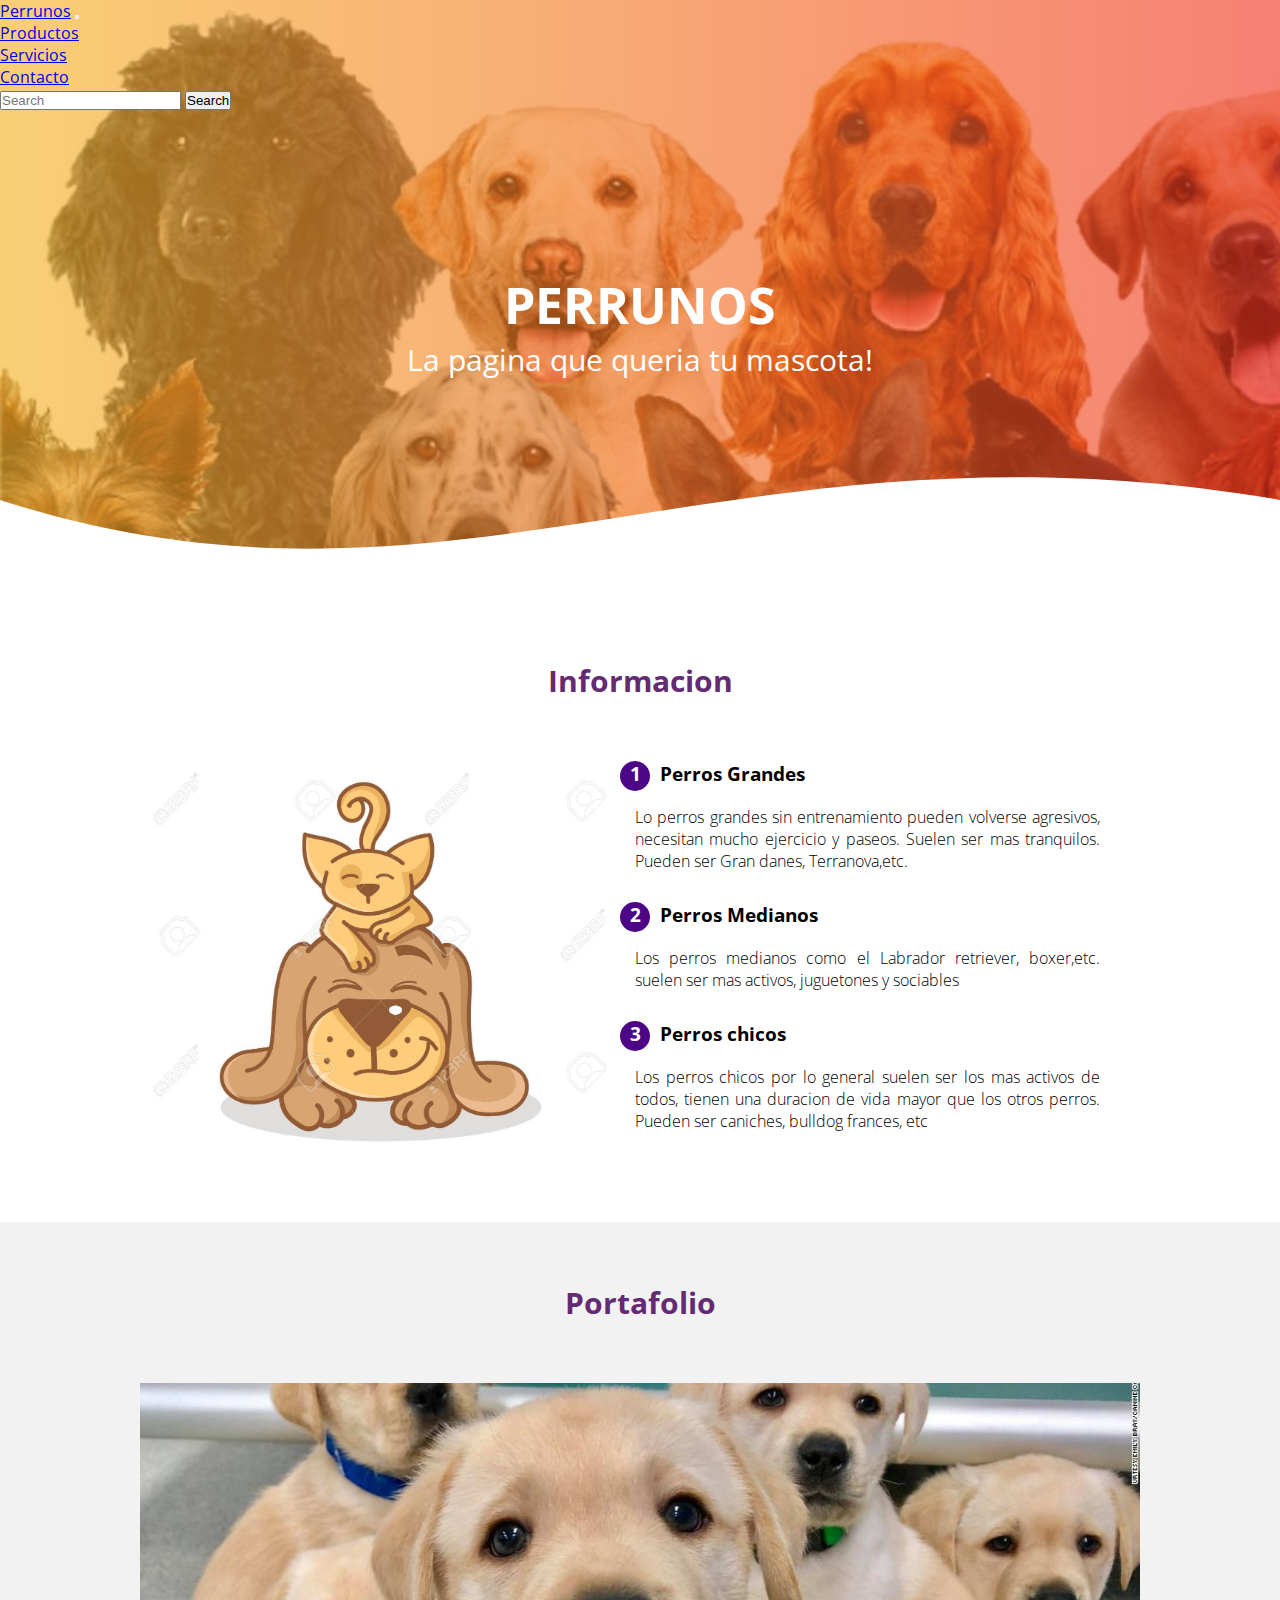
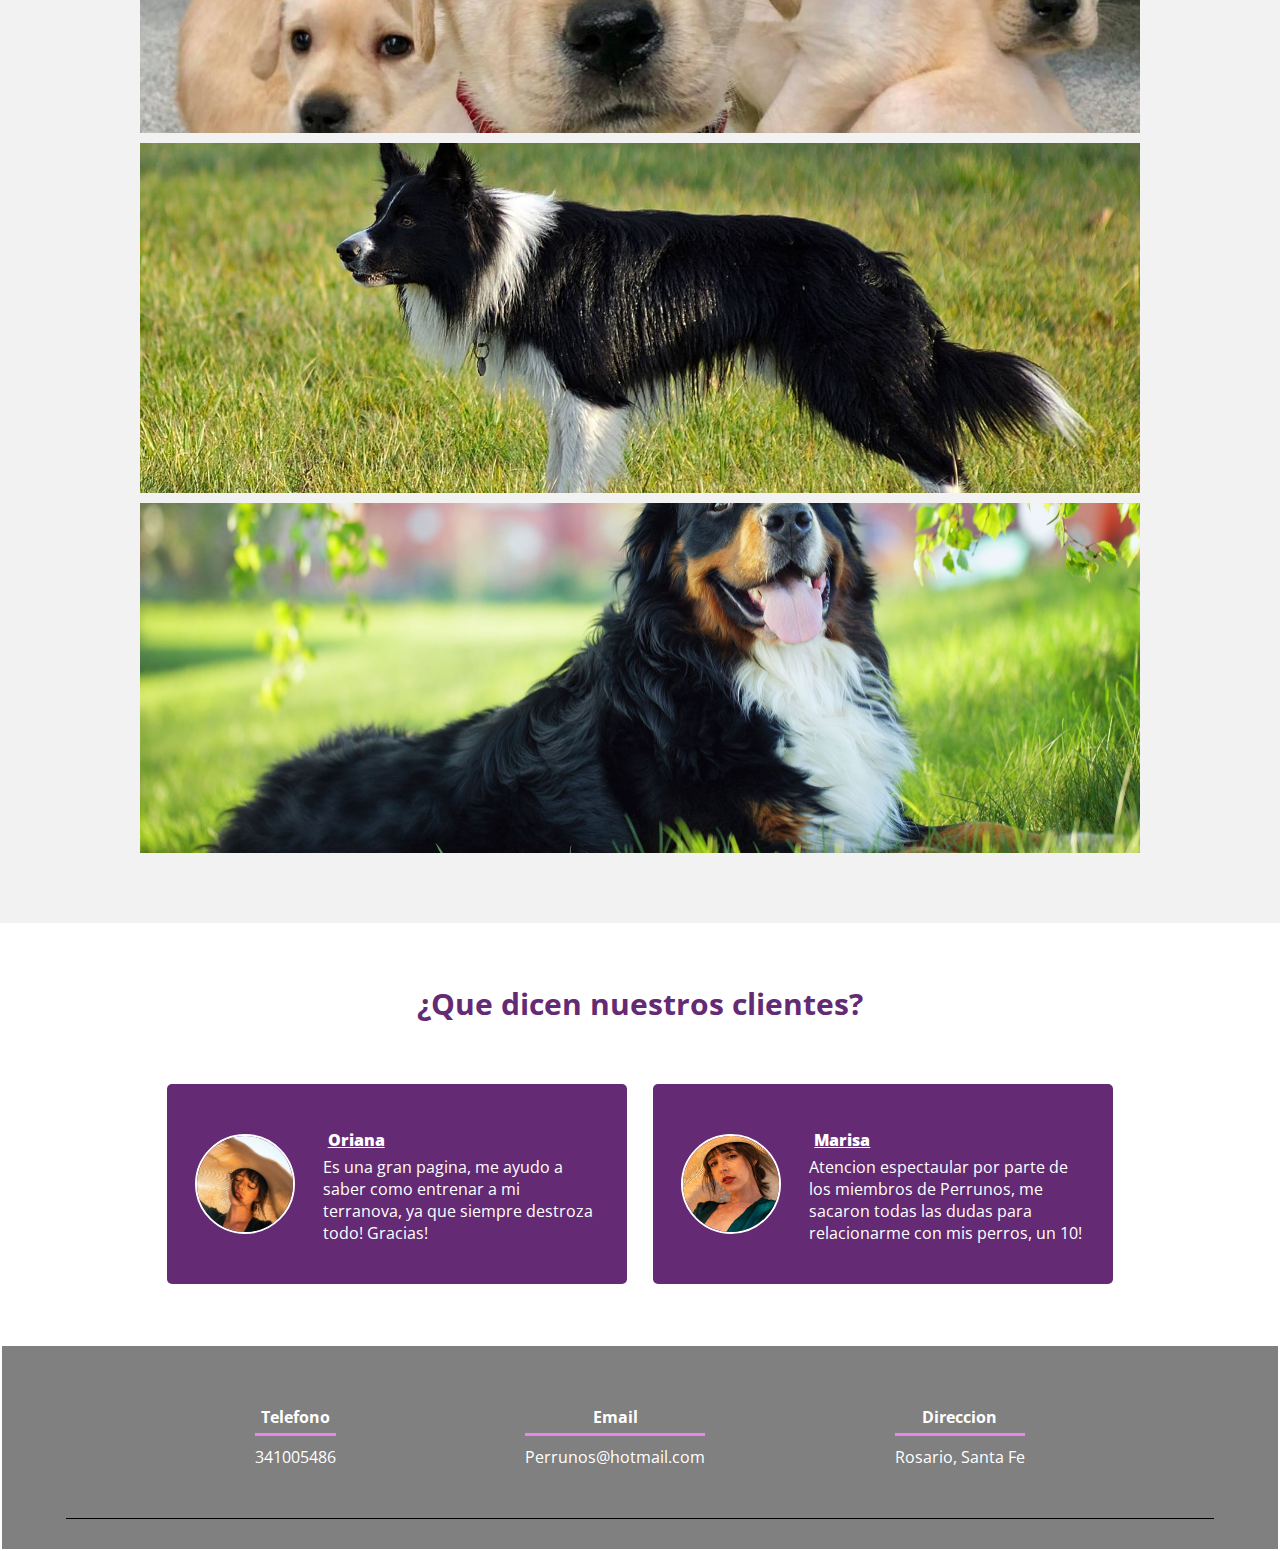
<file: index.html>
<!DOCTYPE html>
<html lang="en">
<head>
    <meta charset="UTF-8">
    <meta http-equiv="X-UA-Compatible" content="IE=edge">
    <meta name="viewport" content="width=device-width, initial-scale=1.0">
    <meta name="description" content="Perrunos la pagina web para tu mascotas!">
    <meta name="keywords" content="Perrunos, Perros, informacion, mascotas">
     <!-- Bootstrap CSS -->
     <link href="https://cdn.jsdelivr.net/npm/bootstrap@5.1.1/dist/css/bootstrap.min.css" rel="stylesheet"
     integrity="sha384-F3w7mX95PdgyTmZZMECAngseQB83DfGTowi0iMjiWaeVhAn4FJkqJByhZMI3AhiU" crossorigin="anonymous">
    <link rel="stylesheet" href="./scss/main.css">
    <title>PERRUNOS</title>
</head>

    
<body>
    <header class="header">
      <nav class="navbar navbar-expand-lg navbar-light ">
        <div class="container-fluid">
          <a class="navbar-brand" href="./index.html">Perrunos</a>
          <button class="navbar-toggler" type="button" data-bs-toggle="collapse" data-bs-target="#navbarSupportedContent" aria-controls="navbarSupportedContent" aria-expanded="false" aria-label="Toggle navigation">
            <span class="navbar-toggler-icon" ></span>
          </button>
          <div class="collapse navbar-collapse" id="navbarSupportedContent">
            <ul class="navbar-nav me-auto mb-2 mb-lg-0">
              
              <li class="nav-item">
                <a class="nav-link" href="./vista/productos.html">Productos</a>
              </li>
              <li class="nav-item">
                <a class="nav-link" href="./vista/servicios.html">Servicios</a>
              </li>
              <li class="nav-item">
                <a class="nav-link" href="./vista/contacto.html">Contacto</a>
              </li>
            </ul>
            <form class="d-flex">
              <input class="form-control me-2" type="search" placeholder="Search" aria-label="Search">
              <button class="btn btn-outline-success" type="submit">Search</button>
            </form>
          </div>
        </div>
      </nav>
     
      
      <section class="header__textos">
        <h1 class="header__h1">PERRUNOS</h1>
        <h2 class="header__h2">La pagina que queria tu mascota!</h2>
      </section>
      <div class="header__wave" style="height: 150px; overflow: hidden;"><svg viewBox="0 0 500 150" preserveAspectRatio="none"
          style="height: 100%; width: 100%;">
          <path d="M0.00,49.98 C178.04,196.88 285.83,-44.89 500.00,49.98 L500.00,150.00 L0.00,150.00 Z"
            style="stroke: none; fill:white;"></path>
        </svg></div>
    </header>
    <main>
      <section class="informacion">
        <div class="informacion__cont">
  
          <h2 class="informacion__titulo"> Informacion</h2>
          <div class="informacion__contenedor">
            <img src="./vista/ilustracion perro y gato.jpg" alt="cachorro" class="informacion__img">
            <div class="informacion__textos">
  
              <h3>
                <span>1</span> Perros Grandes
              </h3>
              
              <p>Lo perros grandes sin entrenamiento pueden volverse agresivos, necesitan mucho ejercicio y paseos.
                Suelen ser mas tranquilos. Pueden ser Gran danes, Terranova,etc.
              </p>
              <h3>
                <span>2</span> Perros Medianos
              </h3>
              
              <p>Los perros medianos como el Labrador retriever, boxer,etc. suelen ser mas activos, juguetones y sociables</p>
              <h3>
                <span>3</span> Perros chicos
              </h3>
            
                <p>Los perros chicos por lo general suelen ser los mas activos de todos, tienen una duracion de vida mayor que los otros perros. Pueden ser caniches, bulldog frances, etc</p>
              </div>
  
            </div>
  
      </section>
      <section class="portafolio">
  
        <div class="portafolio__contenedor">
          <h2 class="portafolio__titulo">Portafolio</h2>
  
          <div class="portafolio__galeriaport">
            <div class="portafolio__imagenport">
              <img src="./vista/cachorritos.jpeg" alt="">
              <div class="portafolio__hovergaleria">
                <img src="./vista/icono1.png" alt="">
                <p>
                  <a href="./vista/productos.html">Productos</a>
                </p>
              </div>
  
            </div>
            <div class="portafolio__imagenport">
              <img src="./vista/bordercollie.jpg" alt="border">
              <div class="portafolio__hovergaleria">
                <img src="./vista/icono1.png" alt="">
                <p>
                  <a href="./vista/servicios.html">Servicios</a>
                </p>
              </div>
  
            </div>
            <div class="portafolio__imagenport">
              <img src="./vista/perro grande2.jpg" alt="">
              <div class="portafolio__hovergaleria">
                <img src="./vista/icono1.png" alt="">
                <p>
                  <a href="./vista/contacto.html">Contactos</a>
                </p>
              </div>
  
            </div>
  
          </div>
        </div>
      </section>
  
      <section class="clientes">
        <h2 class="clientes__titulo">
          ¿Que dicen nuestros clientes?
        </h2>
        <div class="clientes__cards">
          <div class="clientes__card">
            <img src="./vista/face1.jpg" alt="">
            <div class="clientes__contenidotextocard">
              <h4 class="clientes__h4">Oriana</h4>
              <p>
                Es una gran pagina, me ayudo a saber como entrenar a mi terranova, ya que siempre destroza todo! Gracias!
              </p>
            </div>
          </div>
          <div class="clientes__card">
            <img src="./vista/face2.jpg" alt="">
            <div class="clientes__contenidotextocard">
              <h4 class="clientes__h4">Marisa</h4>
              <p>
                Atencion espectaular por parte de los miembros de Perrunos, me sacaron todas las dudas para relacionarme con mis perros, un 10!
              </p>
            </div>
          </div>
        </div>
      </section>
  
  
    </main>
    <footer class="footer">
      <div class="footer__contenedor">
        <div class="footer__content">
          <h4>Telefono</h4>
          <p>
            341005486
          </p>
        </div>
        <div class="footer__content">
          <h4>Email</h4>
          <p>
            Perrunos@hotmail.com
          </p>
        </div>
        <div class="footer__content">
          <h4>Direccion</h4>
          <p>
            Rosario, Santa Fe 
          </p>
        </div>
      </div>
    </footer>
  <!-- Optional JavaScript; choose one of the two! -->

    <!-- Option 1: Bootstrap Bundle with Popper -->
    <script src="https://cdn.jsdelivr.net/npm/bootstrap@5.1.1/dist/js/bootstrap.bundle.min.js"
        integrity="sha384-/bQdsTh/da6pkI1MST/rWKFNjaCP5gBSY4sEBT38Q/9RBh9AH40zEOg7Hlq2THRZ" crossorigin="anonymous">
    </script>

    <!-- Option 2: Separate Popper and Bootstrap JS -->
    <!--
        <script src="https://cdn.jsdelivr.net/npm/@popperjs/core@2.9.3/dist/umd/popper.min.js" integrity="sha384-W8fXfP3gkOKtndU4JGtKDvXbO53Wy8SZCQHczT5FMiiqmQfUpWbYdTil/SxwZgAN" crossorigin="anonymous"></script>
        <script src="https://cdn.jsdelivr.net/npm/bootstrap@5.1.1/dist/js/bootstrap.min.js" integrity="sha384-skAcpIdS7UcVUC05LJ9Dxay8AXcDYfBJqt1CJ85S/CFujBsIzCIv+l9liuYLaMQ/" crossorigin="anonymous"></script>
        -->

        <script src="https://cdn.jsdelivr.net/npm/bootstrap@5.1.1/dist/js/bootstrap.bundle.min.js" integrity="sha384-/bQdsTh/da6pkI1MST/rWKFNjaCP5gBSY4sEBT38Q/9RBh9AH40zEOg7Hlq2THRZ" crossorigin="anonymous"></script>
  </body>
  
  </html>
</file>
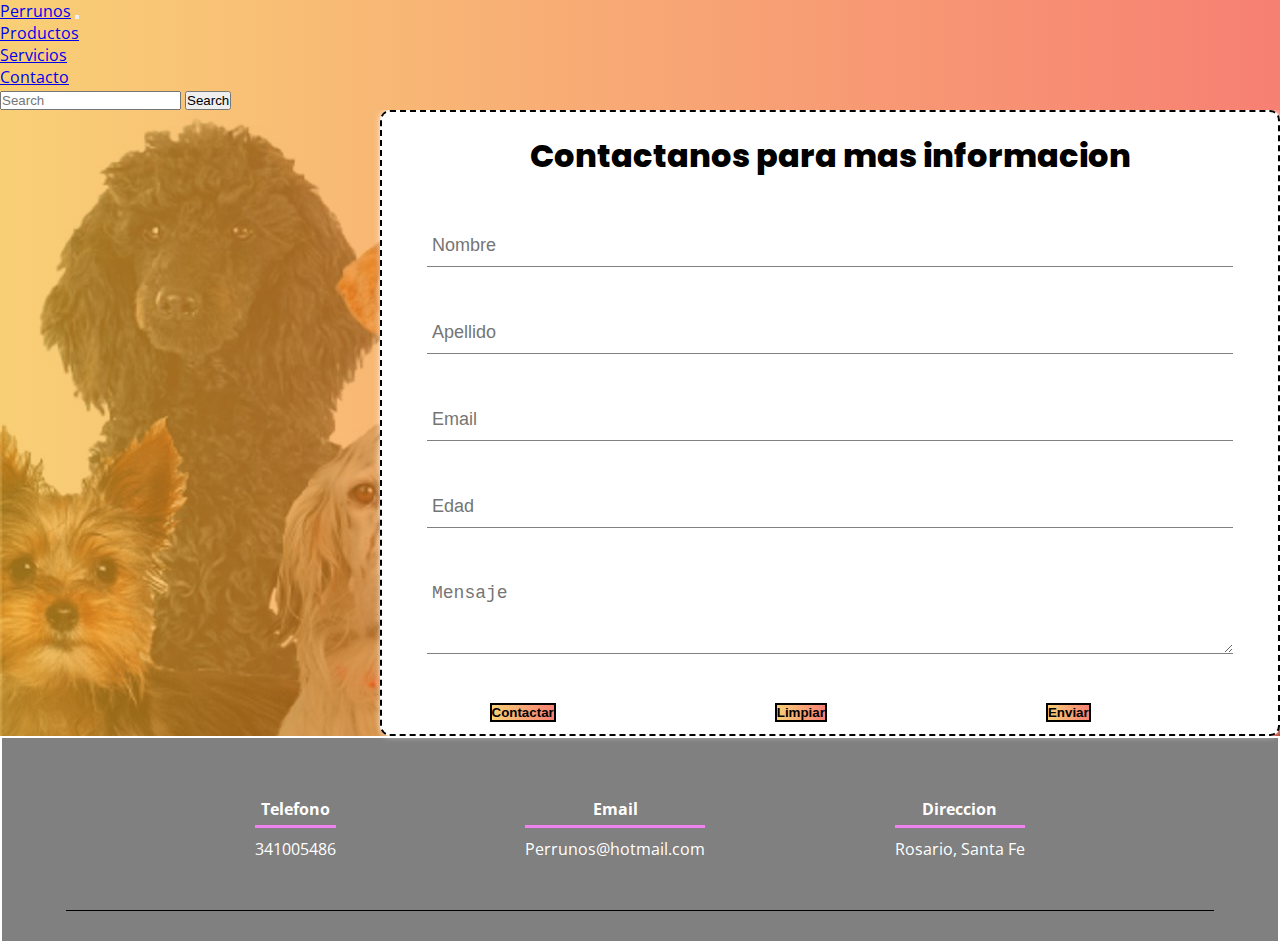
<file: vista/contacto.html>
<!DOCTYPE html>
<html lang="en">

<head>
    <meta charset="UTF-8">
    <meta http-equiv="X-UA-Compatible" content="IE=edge">
    <meta name="viewport" content="width=device-width, initial-scale=1.0">
    <meta name="description" content="Contactanos para mas informacion">
    <meta name="keywords" content="contacto, telefono, email,contactanos">
    <title>Contacto-Perrunos</title>
    <link rel=stylesheet href="../scss/main.css">
    <link href="https://cdn.jsdelivr.net/npm/bootstrap@5.1.1/dist/css/bootstrap.min.css" rel="stylesheet"
    integrity="sha384-F3w7mX95PdgyTmZZMECAngseQB83DfGTowi0iMjiWaeVhAn4FJkqJByhZMI3AhiU" crossorigin="anonymous">
    <link href="https://fonts.googleapis.com/css2?family=Poppins:wght@300;800;900&display=swap" rel="stylesheet">

</head>

<body>
    <nav class="navbar navbar-expand-lg navbar-dark">
        <div class="container-fluid">
          <a class="navbar-brand" href="../index.html">Perrunos</a>
          <button class="navbar-toggler" type="button" data-bs-toggle="collapse" data-bs-target="#navbarSupportedContent" aria-controls="navbarSupportedContent" aria-expanded="false" aria-label="Toggle navigation">
            <span class="navbar-toggler-icon"></span>
          </button>
          <div class="collapse navbar-collapse" id="navbarSupportedContent">
            <ul class="navbar-nav me-auto mb-2 mb-lg-0">
              
              <li class="nav-item">
                <a class="nav-link" href="./productos.html">Productos</a>
              </li>
              <li class="nav-item">
                <a class="nav-link" href="./servicios.html">Servicios</a>
              </li>
              <li class="nav-item">
                <a class="nav-link active" href="./contacto.html">Contacto</a>
              </li>
            </ul>
            <form class="d-flex">
              <input class="form-control me-2" type="search" placeholder="Search" aria-label="Search">
              <button class="btn btn-outline-success" type="submit">Search</button>
            </form>
          </div>
        </div>
      </nav>
   
    
   
   
    <section class="bodycontacto" >

       <form action="#">
            <div class="bodycontacto__form">
                <h1 class="bodycontacto__h1">
                    Contactanos para mas informacion
                </h1>
                <div class="bodycontacto__grupo">
                    <input type="text" name="" placeholder="Nombre" class="bodycontacto__input"> <span class="bodycontacto__barra">
                    </span>
                    
                </div>
                <div class="bodycontacto__grupo">
                    <input type="text" name="" placeholder="Apellido"class="bodycontacto__input" > <span class="bodycontacto__barra">
                    </span>
                    
                </div>
                <div class="bodycontacto__grupo">
                    <input type="email" name="" placeholder="Email" class="bodycontacto__input"> <span class="bodycontacto__barra">
                    </span>
                   
                </div>
                <div class="bodycontacto__grupo">
                    <input type="number" name="" placeholder="Edad" class="bodycontacto__input"> <span class="bodycontacto__barra">
                    </span>
                    
                </div>
                <div class="bodycontacto__grupo">
                    <textarea name="" placeholder="Mensaje" rows="3" class="bodycontacto__textarea"></textarea>
                    <span class="bodycontacto__barra"></span>
                    
                </div>
                <div class="boton">

                  <button class="boton__button" type="submit">Contactar</button>
                  <button class="boton__button" type="submit">Limpiar</button>
                  <button class="boton__button" type="submit">Enviar</button>
                </div>
            </div>
    
        </form>

    </section>
    
    <footer class="footercontacto">
        <div class="footercontacto__contenedor">
          <div class="footercontacto__content">
            <h4>Telefono</h4>
            <p>
              341005486
            </p>
          </div>
          <div class="footercontacto__content">
            <h4>Email</h4>
            <p>
                Perrunos@hotmail.com
            </p>
          </div>
          <div class="footercontacto__content">
            <h4>Direccion</h4>
            <p>
                Rosario, Santa Fe
            </p>
          </div>
        </div>
      </footer>
      <!-- Optional JavaScript; choose one of the two! -->

    <!-- Option 1: Bootstrap Bundle with Popper -->
    <script src="https://cdn.jsdelivr.net/npm/bootstrap@5.1.1/dist/js/bootstrap.bundle.min.js"
    integrity="sha384-/bQdsTh/da6pkI1MST/rWKFNjaCP5gBSY4sEBT38Q/9RBh9AH40zEOg7Hlq2THRZ" crossorigin="anonymous">
</script>

<!-- Option 2: Separate Popper and Bootstrap JS -->
<!--
    <script src="https://cdn.jsdelivr.net/npm/@popperjs/core@2.9.3/dist/umd/popper.min.js" integrity="sha384-W8fXfP3gkOKtndU4JGtKDvXbO53Wy8SZCQHczT5FMiiqmQfUpWbYdTil/SxwZgAN" crossorigin="anonymous"></script>
    <script src="https://cdn.jsdelivr.net/npm/bootstrap@5.1.1/dist/js/bootstrap.min.js" integrity="sha384-skAcpIdS7UcVUC05LJ9Dxay8AXcDYfBJqt1CJ85S/CFujBsIzCIv+l9liuYLaMQ/" crossorigin="anonymous"></script>
    -->

    <script src="https://cdn.jsdelivr.net/npm/bootstrap@5.1.1/dist/js/bootstrap.bundle.min.js" integrity="sha384-/bQdsTh/da6pkI1MST/rWKFNjaCP5gBSY4sEBT38Q/9RBh9AH40zEOg7Hlq2THRZ" crossorigin="anonymous"></script>
</body>

</html>
</file>
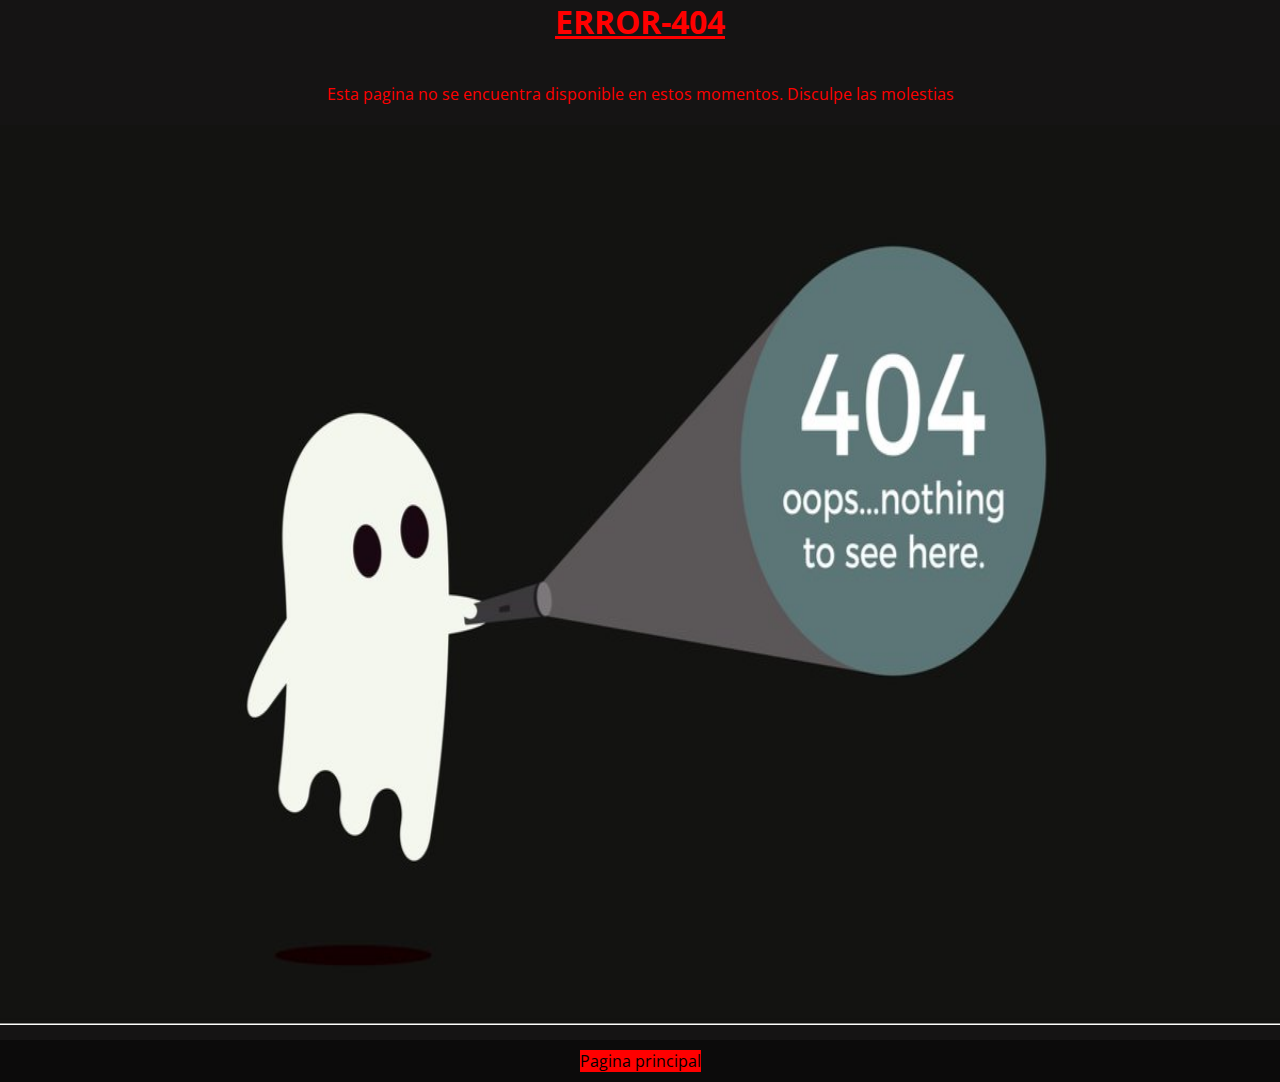
<file: vista/error404.html>
<!DOCTYPE html>
<html lang="en">
<head>
    <meta charset="UTF-8">
    <meta http-equiv="X-UA-Compatible" content="IE=edge">
    <meta name="viewport" content="width=device-width, initial-scale=1.0">
    <meta name="description" content="Error-404 Pagina no encontrada">
    <meta name="keywords" content="Error, 404 , pagina principal">
    <title>Error 404</title>
<link rel="stylesheet" href="../scss/main.css">
</head>
<body class="bodyError">
    <div class="bodyError__error">
        <h1 class="bodyError__h1">ERROR-404</h1>
        <p class="bodyError__p">Esta pagina no se encuentra disponible en estos momentos.
            Disculpe las molestias
        </p>
        <img src="./404-error-page.jpg" alt="" class="bodyError__img">
        <a href="../index.html" class="bodyError__a"><span>Pagina principal</span></a>
    </div>
    
</body>
</html>
</file>
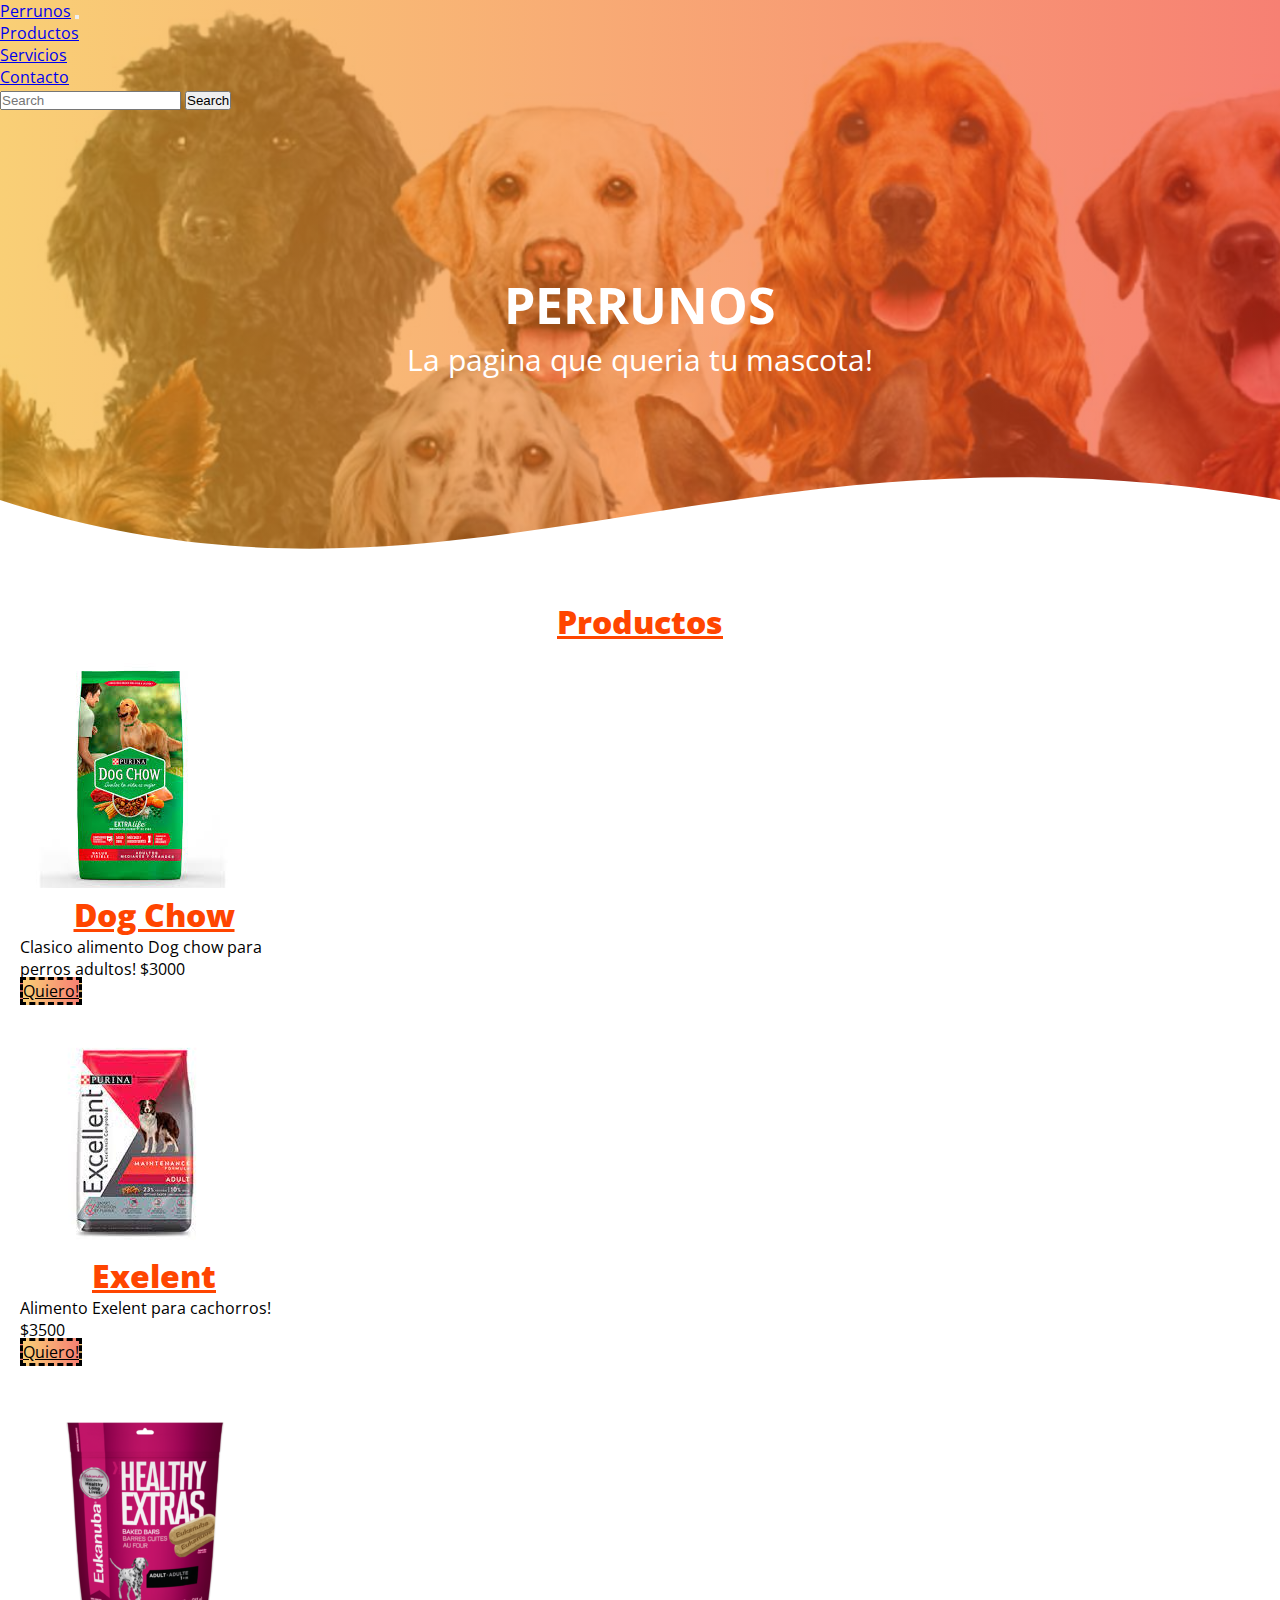
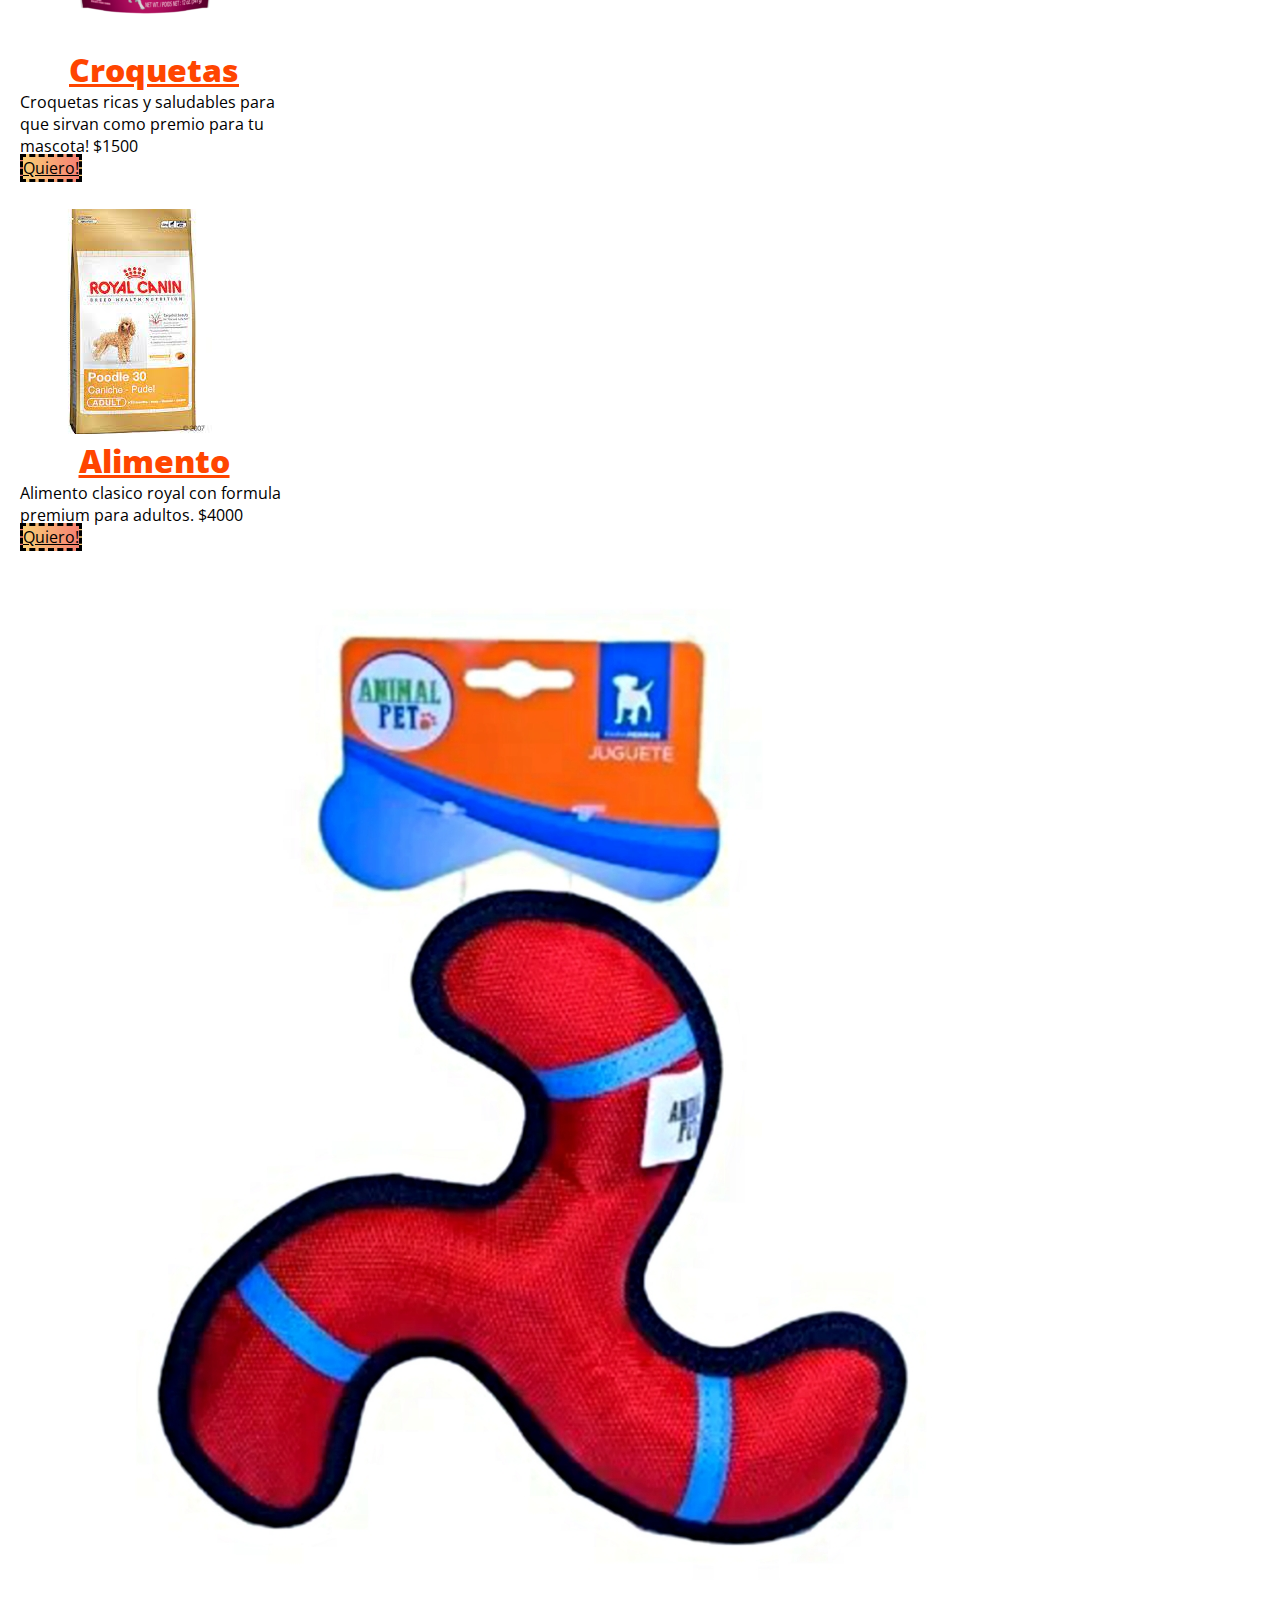
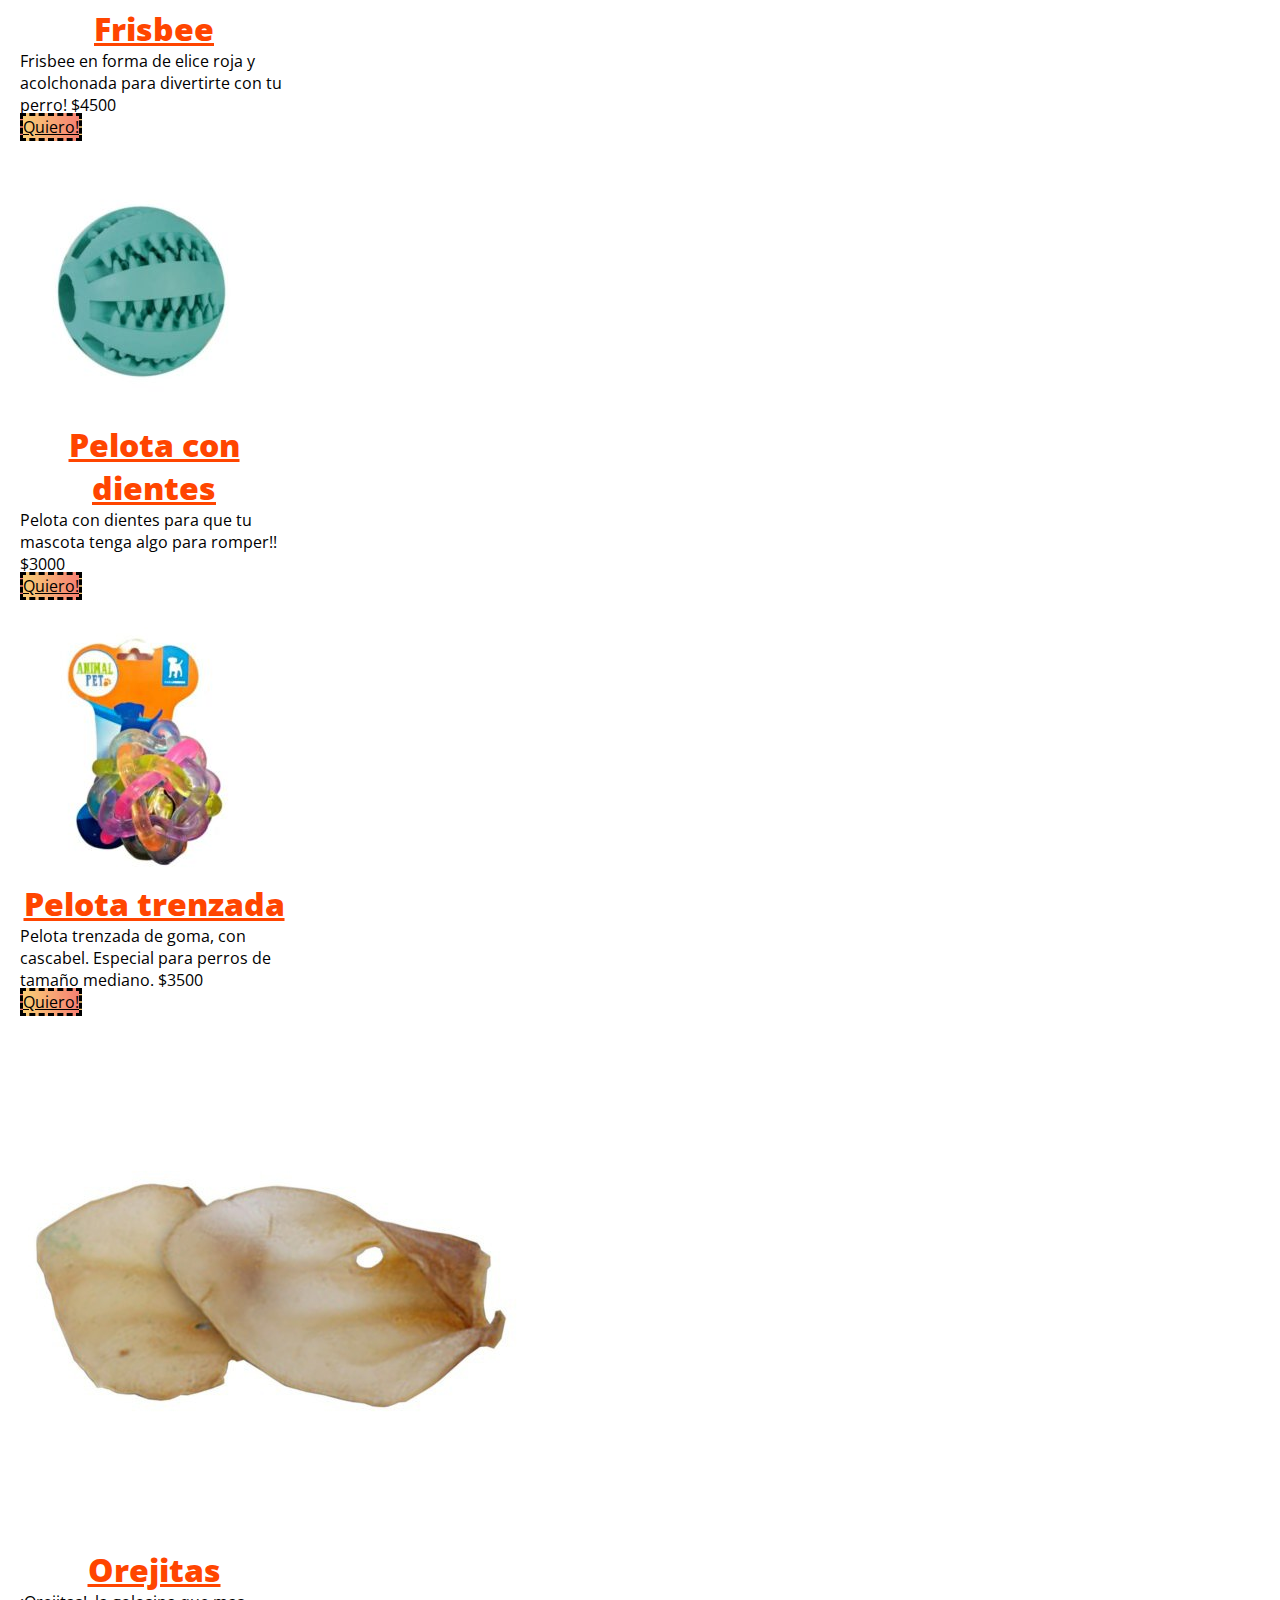
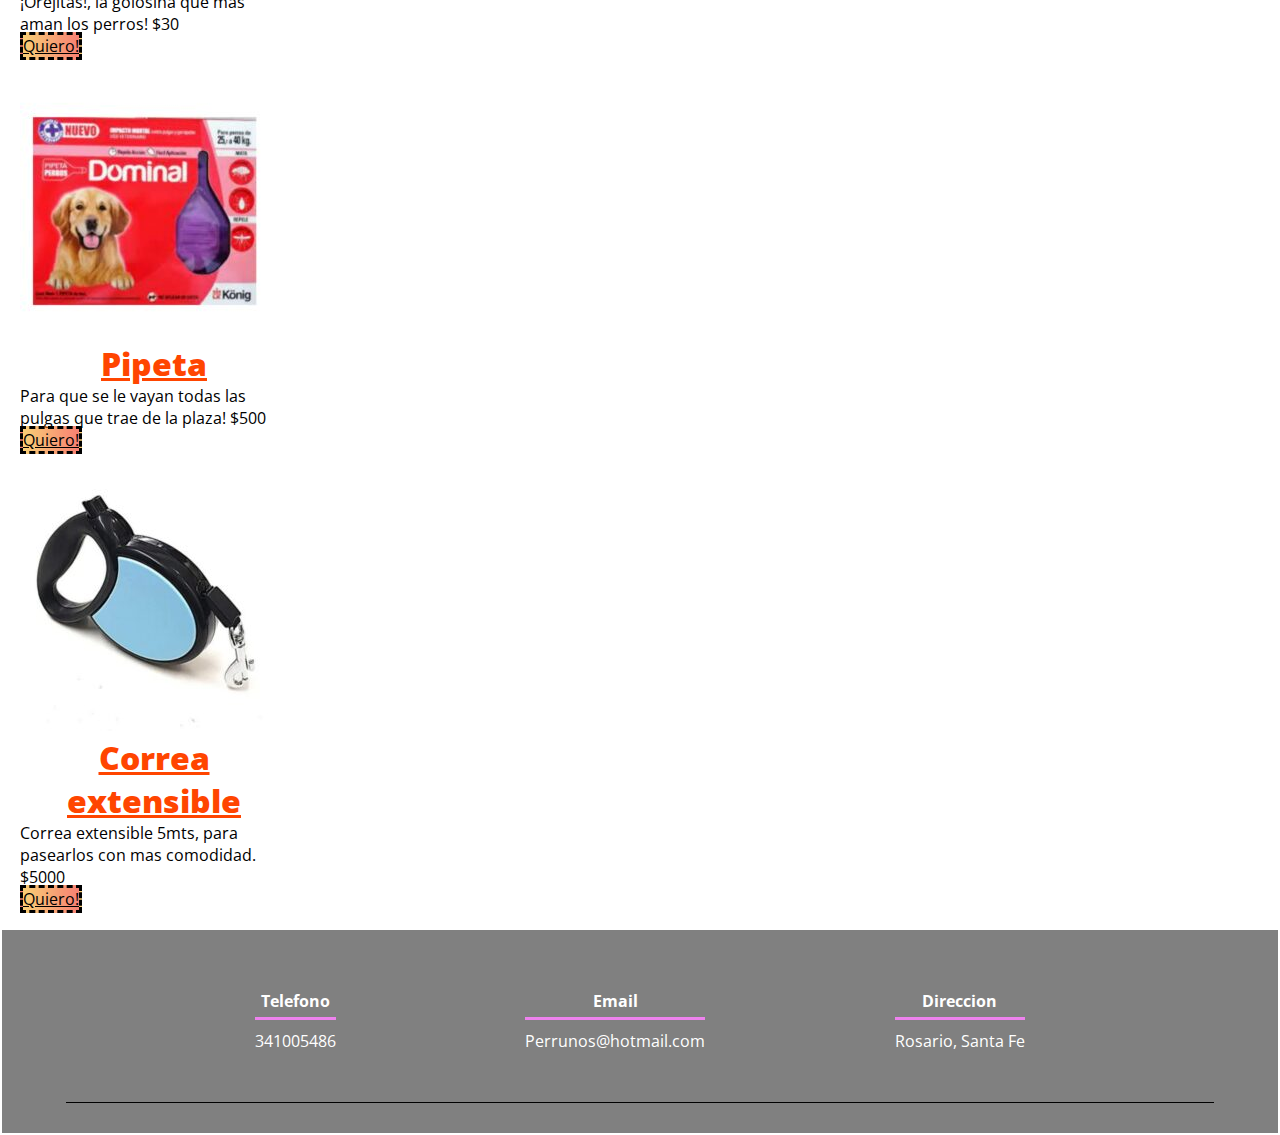
<file: vista/productos.html>
<!DOCTYPE html>
<html lang="en">

<head>
    <meta charset="UTF-8">
    <meta http-equiv="X-UA-Compatible" content="IE=edge">
    <meta name="viewport" content="width=device-width, initial-scale=1.0">
    <meta name="description" content="Productos para tus mascotas">
    <meta name="keywords" content="productos, alimento, precio, juguetes">
    <title>Productos-Perrunos</title>
    <link href="https://cdn.jsdelivr.net/npm/bootstrap@5.1.1/dist/css/bootstrap.min.css" rel="stylesheet"
    integrity="sha384-F3w7mX95PdgyTmZZMECAngseQB83DfGTowi0iMjiWaeVhAn4FJkqJByhZMI3AhiU" crossorigin="anonymous">
    <link rel=stylesheet href="../scss/main.css">

</head>


<body>
    <Header class="headerPro">
      <nav class="navbar navbar-expand-lg navbar-light ">
        <div class="container-fluid">
          <a class="navbar-brand" href="../index.html">Perrunos</a>
          <button class="navbar-toggler" type="button" data-bs-toggle="collapse" data-bs-target="#navbarSupportedContent" aria-controls="navbarSupportedContent" aria-expanded="false" aria-label="Toggle navigation">
            <span class="navbar-toggler-icon"></span>
          </button>
          <div class="collapse navbar-collapse" id="navbarSupportedContent">
            <ul class="navbar-nav me-auto mb-2 mb-lg-0">
              
              <li class="nav-item">
                <a class="nav-link active" href="./productos.html">Productos</a>
              </li>
              <li class="nav-item">
                <a class="nav-link" href="./servicios.html">Servicios</a>
              </li>
              <li class="nav-item">
                <a class="nav-link" href="./contacto.html">Contacto</a>
              </li>
            </ul>
            <form class="d-flex">
              <input class="form-control me-2" type="search" placeholder="Search" aria-label="Search">
              <button class="btn btn-outline-success" type="submit">Search</button>
            </form>
          </div>
        </div>
      </nav>
      
        <section class="headerPro__textos">
            <h1 class="headerPro__h1">PERRUNOS</h1>
            <h2 class="headerPro__h2">La pagina que queria tu mascota!</h2>
        </section>
        <div class="headerPro__wave" style="height: 150px; overflow: hidden;"><svg viewBox="0 0 500 150" preserveAspectRatio="none"
                style="height: 100%; width: 100%;">
                <path d="M0.00,49.98 C178.04,196.88 285.83,-44.89 500.00,49.98 L500.00,150.00 L0.00,150.00 Z"
                    style="stroke: none; fill:white;"></path>
            </svg></div>
    </Header>

    <div class="titlePro">
      <h1 class="titlePro__h1">Productos</h1>
      </div>
      <div class="row mx-5">
      <div class="col ml-5">
      <div class="card" style="width: 18rem;">
      <img src="./DOGCHOW.jpg" alt="img de tarjeta" class="card-img-top">
      <div class="card-body">
          <h1>Dog Chow</h1>
          <p class="card-text">
              Clasico alimento Dog chow para perros adultos!
             $3000
          </p>
          <a href="#" class="btn btn-primary">Quiero!</a>
      </div>
      </div>
      </div>
      <div class="col ml-5">
          <div class="card" style="width: 18rem;">
          <img src="./alimento exelent.jpg" alt="img de tarjeta" class="card-img-top">
          <div class="card-body">
              <h1>Exelent</h1>
              <p class="card-text">
                 Alimento Exelent para cachorros!
                 $3500
              </p>
              <a href="#" class="btn btn-primary">Quiero!</a>
          </div>
          </div>
          </div>
          <div class="col ml-5">
              <div class="card" style="width: 18rem;">
              <img src="./croquetas de perros.png" alt="img de tarjeta" class="card-img-top">
              <div class="card-body">
                  <h1>Croquetas</h1>
                  <p class="card-text">
                      Croquetas ricas y saludables para que sirvan como premio para tu mascota!
                      $1500
                  </p>
                  <a href="#" class="btn btn-primary">Quiero!</a>
              </div>
              </div>
              </div>
              <div class="col ml-5">
                  <div class="card" style="width: 18rem;">
                  <img src="./Royal-Canin-Adulto-3-kg-d.jpg" alt="img de tarjeta" class="card-img-top">
                  <div class="card-body">
                      <h1>Alimento</h1>
                      <p class="card-text">
                          Alimento clasico royal con formula premium para adultos.
                          $4000
                      </p>
                      <a href="#" class="btn btn-primary">Quiero!</a>
                  </div>
                  </div>
                  </div>
                  <div class="col ml-5">
                    <div class="card" style="width: 18rem;">
                    <img src="./elice roja.jpeg" alt="img de tarjeta" class="card-img-top">
                    <div class="card-body">
                        <h1>Frisbee</h1>
                        <p class="card-text">
                          Frisbee en forma de elice roja y acolchonada para divertirte con tu perro!
                          $4500
                        </p>
                        <a href="#" class="btn btn-primary">Quiero!</a>
                    </div>
                    </div>
                    </div>
                    <div class="col ml-5">
                      <div class="card" style="width: 18rem;">
                      <img src="./pelota con dientes.jpg" alt="img de tarjeta" class="card-img-top">
                      <div class="card-body">
                          <h1>Pelota con dientes</h1>
                          <p class="card-text">
                             Pelota con dientes para que tu mascota tenga algo para romper!!
                             $3000
                          </p>
                          <a href="#" class="btn btn-primary">Quiero!</a>
                      </div>
                      </div>
                      </div>
                      <div class="col ml-5">
                        <div class="card" style="width: 18rem;">
                        <img src="./pelota enrulada.jpeg" alt="img de tarjeta" class="card-img-top">
                        <div class="card-body">
                            <h1>Pelota trenzada</h1>
                            <p class="card-text">
                              Pelota trenzada de goma, con cascabel. Especial para perros de tamaño mediano.
                              $3500
                            </p>
                            <a href="#" class="btn btn-primary">Quiero!</a>
                        </div>
                        </div>
                        </div>
                        <div class="col ml-5">
                          <div class="card" style="width: 18rem;">
                          <img src="./orejitas.jpg" alt="img de tarjeta" class="card-img-top">
                          <div class="card-body">
                              <h1>Orejitas</h1>
                              <p class="card-text">
                                  ¡Orejitas!, la golosina que mas aman los perros!
                                  $30
                              </p>
                              <a href="#" class="btn btn-primary">Quiero!</a>
                          </div>
                          </div>
                          </div>
                          <div class="col ml-5">
                            <div class="card" style="width: 18rem;">
                            <img src="./pipeta.jpg" alt="img de tarjeta" class="card-img-top">
                            <div class="card-body">
                                <h1>Pipeta</h1>
                                <p class="card-text">
                                    Para que se le vayan todas las pulgas que trae de la plaza!
                                    $500
                                </p>
                                <a href="#" class="btn btn-primary">Quiero!</a>
                            </div>
                            </div>
                            </div>
                            <div class="col ml-5">
                              <div class="card" style="width: 18rem;">
                              <img src="./correa.jpg" alt="img de tarjeta" class="card-img-top">
                              <div class="card-body">
                                  <h1>Correa extensible</h1>
                                  <p class="card-text">
                                      Correa extensible 5mts, para pasearlos con mas comodidad.
                                      $5000
                                  </p>
                                  <a href="#" class="btn btn-primary">Quiero!</a>
                              </div>
                              </div>
                              </div>
                              
      </div>
   
    <footer class="footerPro">
        <div class="footerPro__contenedor">
          <div class="footerPro__content">
            <h4>Telefono</h4>
            <p>
              341005486
            </p>
          </div>
          <div class="footerPro__content">
            <h4>Email</h4>
            <p>
              Perrunos@hotmail.com
            </p>
          </div>
          <div class="footerPro__content">
            <h4>Direccion</h4>
            <p>
              Rosario, Santa Fe
            </p>
          </div>
        </div>
      </footer>

<!-- Optional JavaScript; choose one of the two! -->

    <!-- Option 1: Bootstrap Bundle with Popper -->
    <script src="https://cdn.jsdelivr.net/npm/bootstrap@5.1.1/dist/js/bootstrap.bundle.min.js"
        integrity="sha384-/bQdsTh/da6pkI1MST/rWKFNjaCP5gBSY4sEBT38Q/9RBh9AH40zEOg7Hlq2THRZ" crossorigin="anonymous">
    </script>

    <!-- Option 2: Separate Popper and Bootstrap JS -->
    <!--
        <script src="https://cdn.jsdelivr.net/npm/@popperjs/core@2.9.3/dist/umd/popper.min.js" integrity="sha384-W8fXfP3gkOKtndU4JGtKDvXbO53Wy8SZCQHczT5FMiiqmQfUpWbYdTil/SxwZgAN" crossorigin="anonymous"></script>
        <script src="https://cdn.jsdelivr.net/npm/bootstrap@5.1.1/dist/js/bootstrap.min.js" integrity="sha384-skAcpIdS7UcVUC05LJ9Dxay8AXcDYfBJqt1CJ85S/CFujBsIzCIv+l9liuYLaMQ/" crossorigin="anonymous"></script>
        -->

        <script src="https://cdn.jsdelivr.net/npm/bootstrap@5.1.1/dist/js/bootstrap.bundle.min.js" integrity="sha384-/bQdsTh/da6pkI1MST/rWKFNjaCP5gBSY4sEBT38Q/9RBh9AH40zEOg7Hlq2THRZ" crossorigin="anonymous"></script>
</body>

</html>
</file>
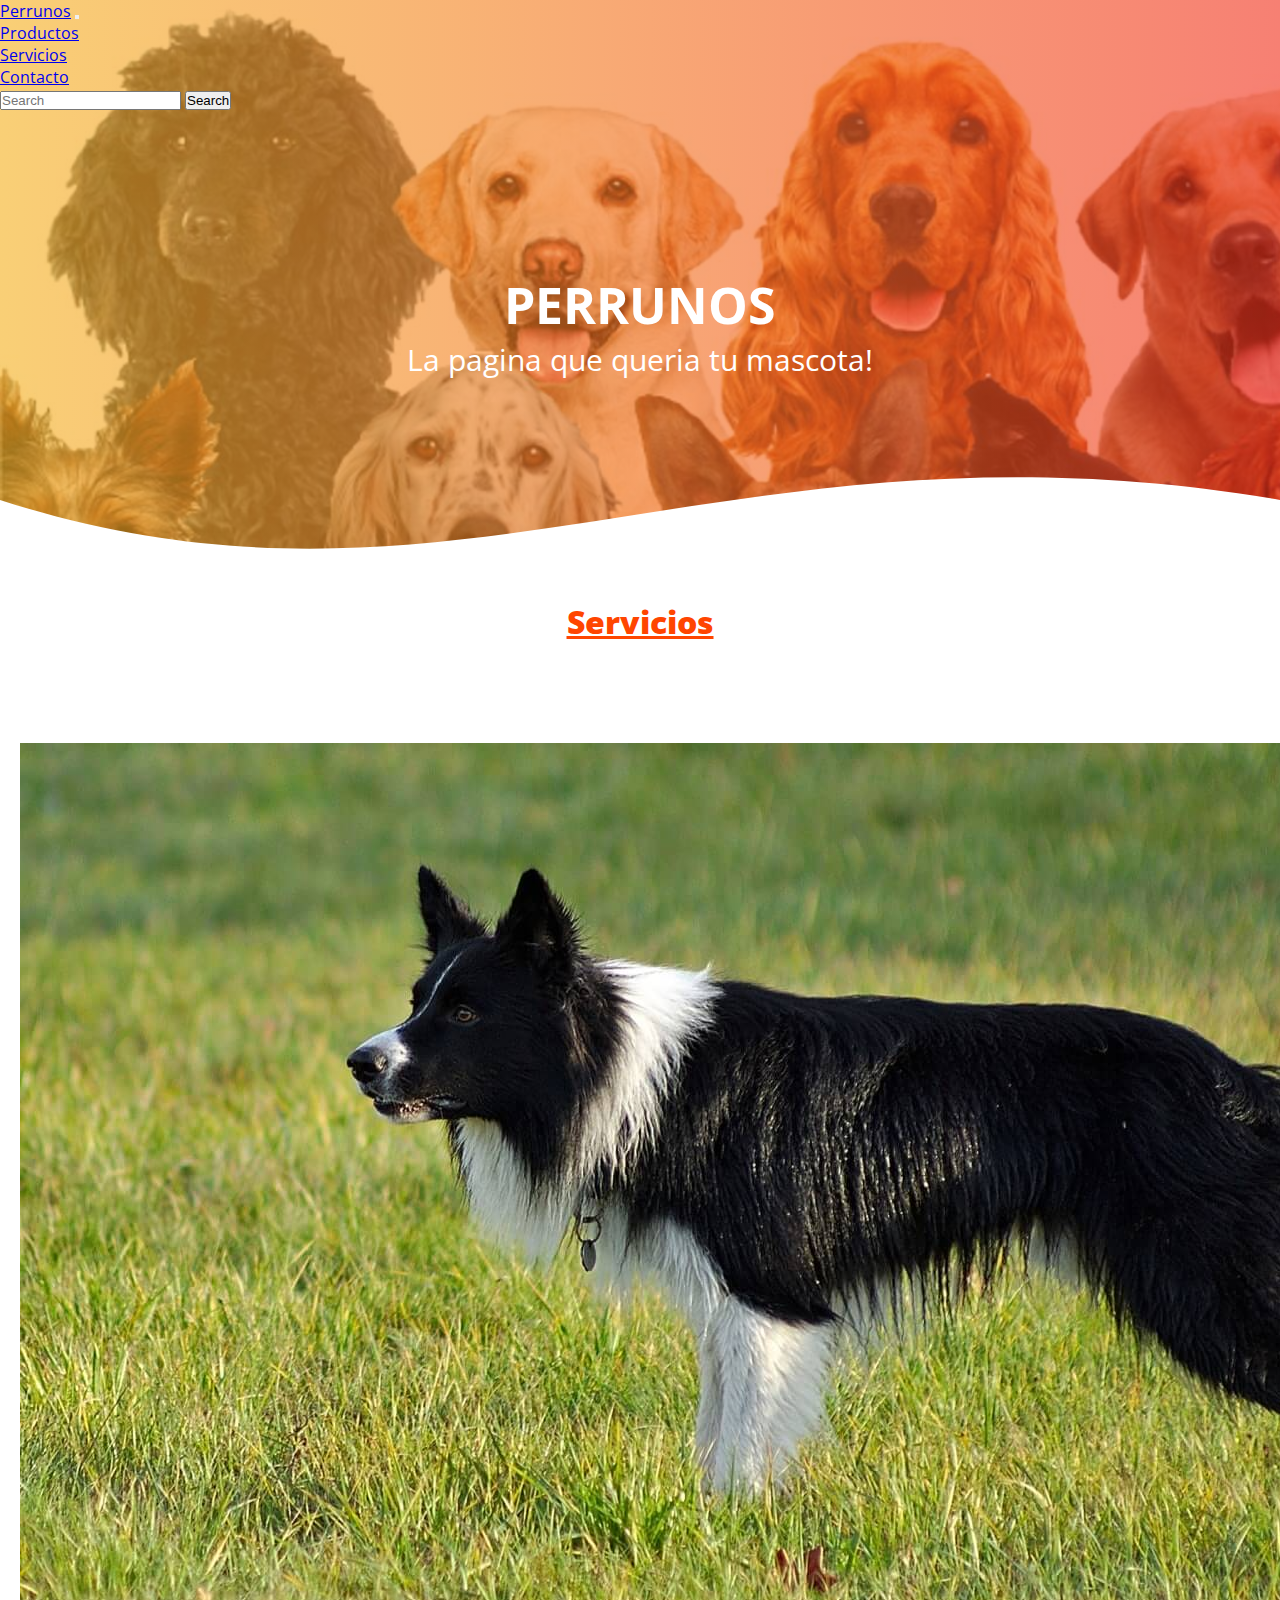
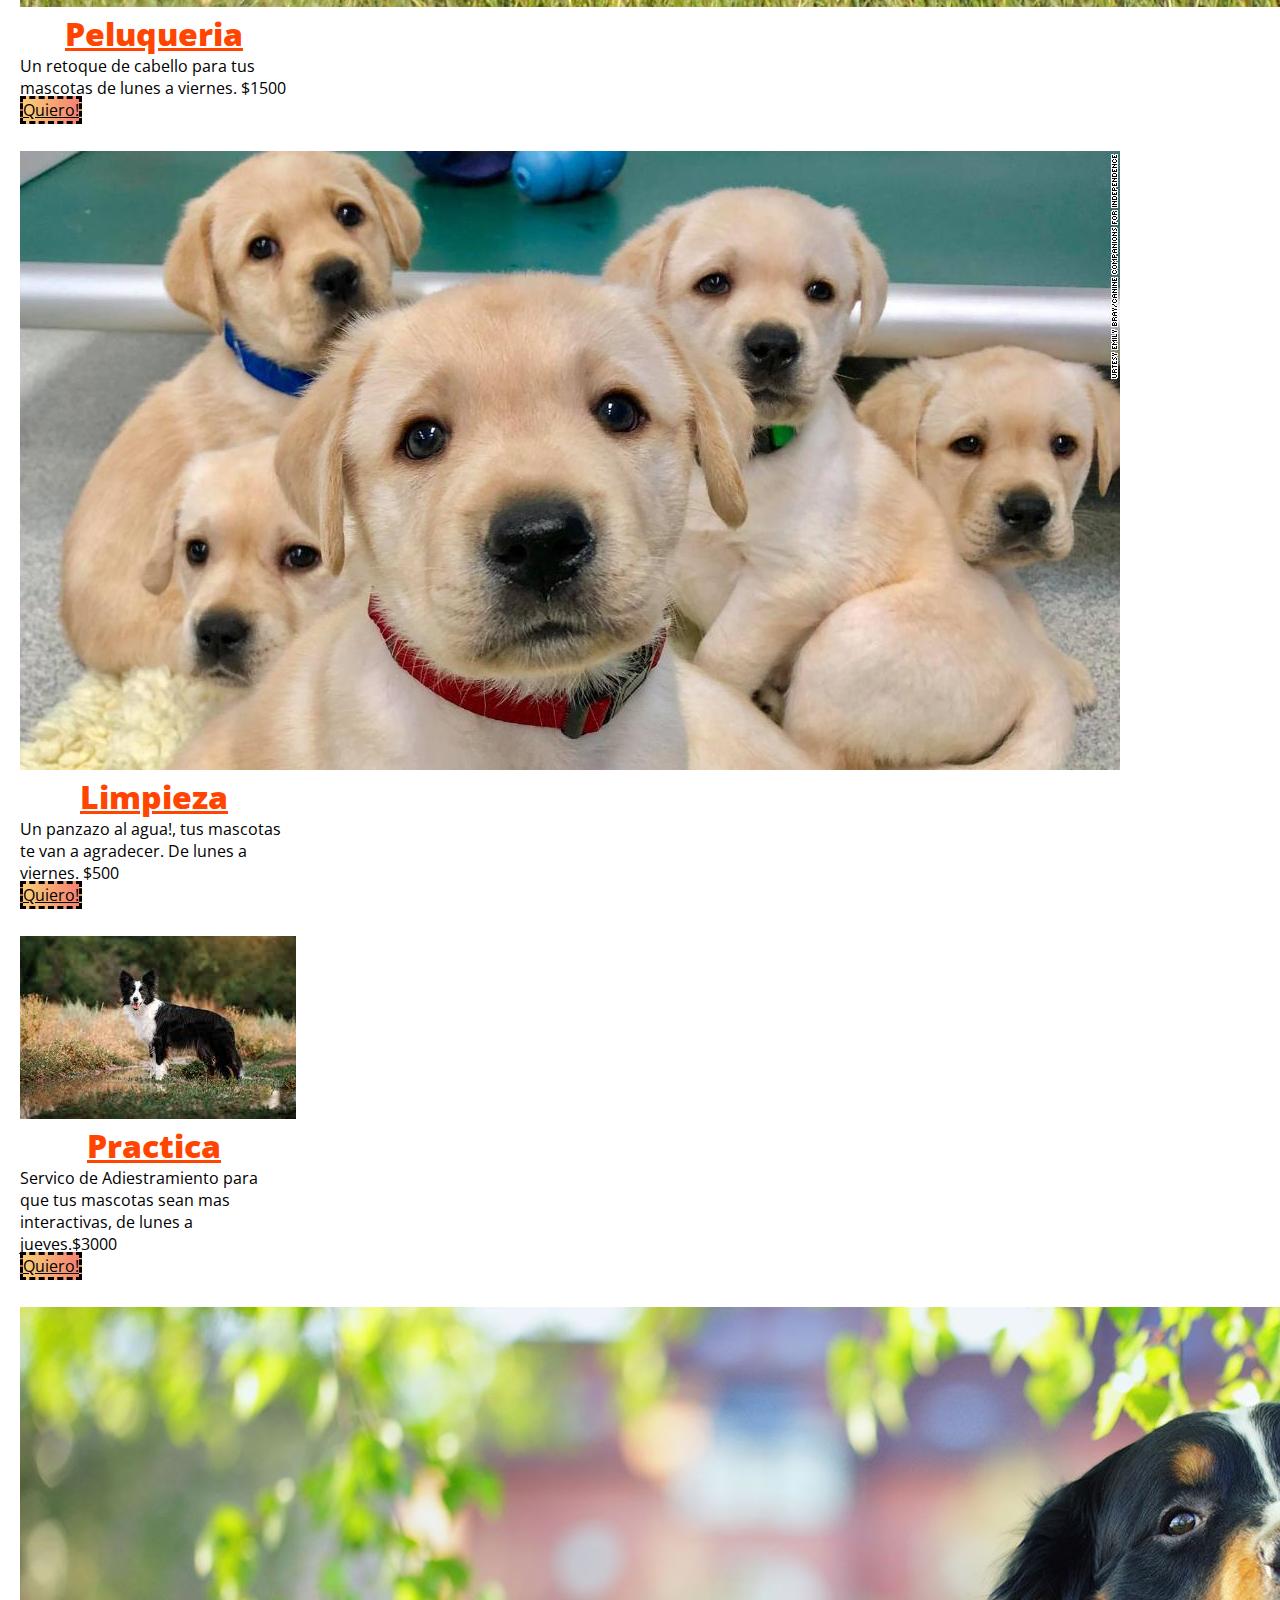
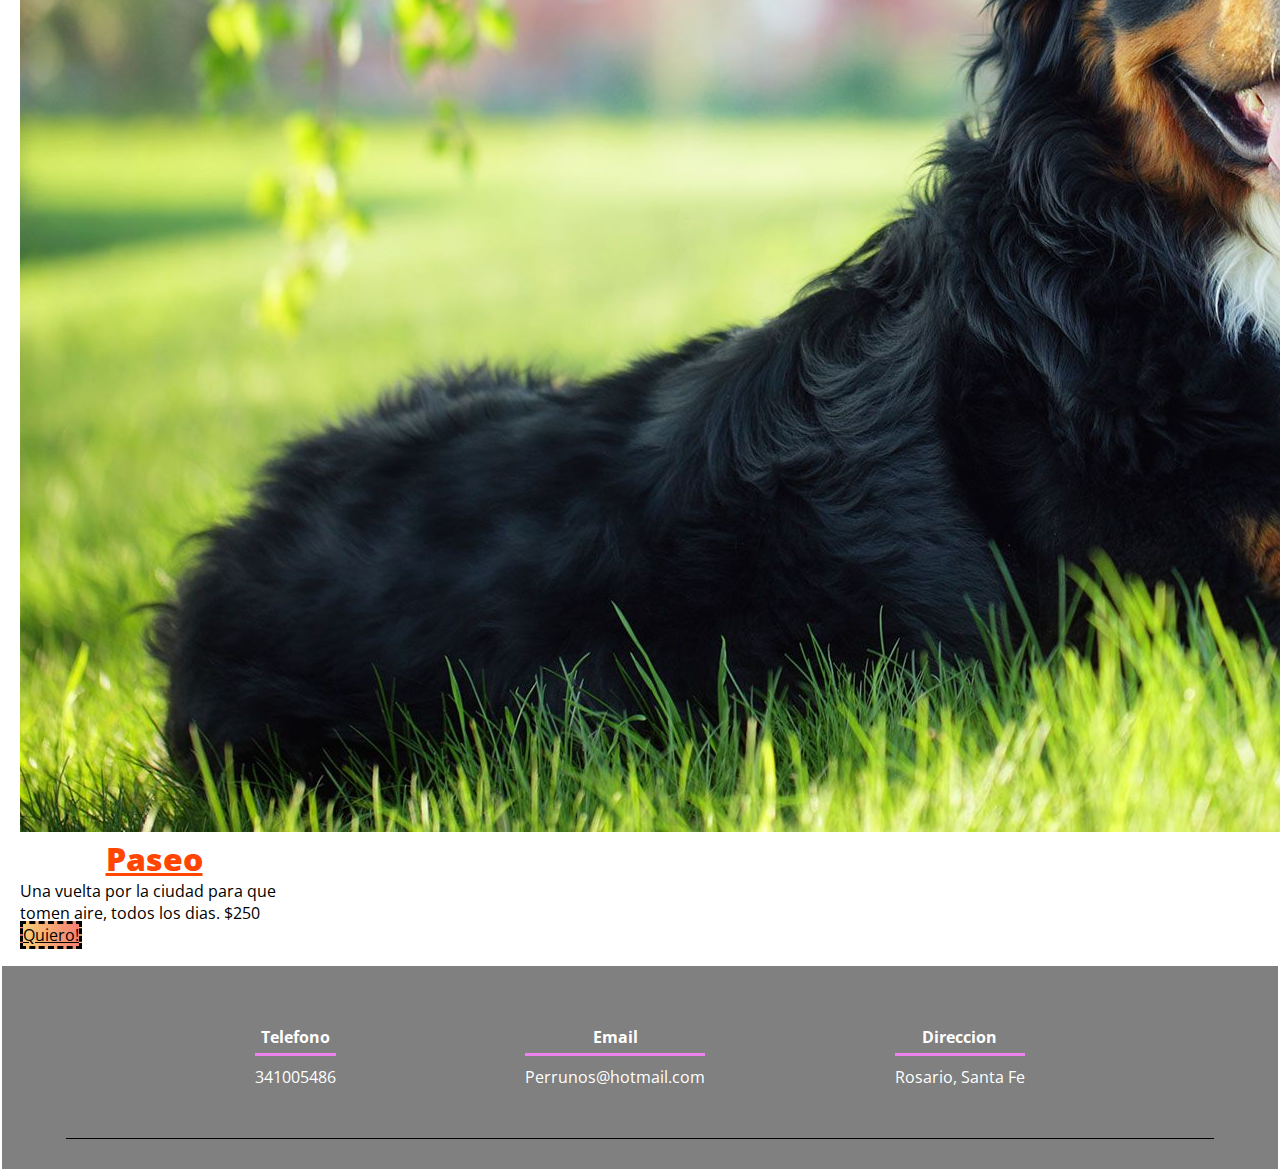
<file: vista/servicios.html>
<!DOCTYPE html>
<html lang="en">

<head>
    <meta charset="UTF-8">
    <meta http-equiv="X-UA-Compatible" content="IE=edge">
    <meta name="viewport" content="width=device-width, initial-scale=1.0">
    <meta name="description" content="Servicios que ofrece Perrunos">
    <meta name="keywords" content="servicios, peluqueria, paseo, limpieza, practica">
    <!-- Bootstrap CSS -->
    <link href="https://cdn.jsdelivr.net/npm/bootstrap@5.1.1/dist/css/bootstrap.min.css" rel="stylesheet"
        integrity="sha384-F3w7mX95PdgyTmZZMECAngseQB83DfGTowi0iMjiWaeVhAn4FJkqJByhZMI3AhiU" crossorigin="anonymous">
    <link rel=stylesheet href="../scss/main.css">
    <title>Servicios-Perrunos</title>

</head>

<body>
    <Header class="headerServ">
        <nav class="navbar navbar-expand-lg navbar-light ">
            <div class="container-fluid">
              <a class="navbar-brand" href="../index.html">Perrunos</a>
              <button class="navbar-toggler" type="button" data-bs-toggle="collapse" data-bs-target="#navbarSupportedContent" aria-controls="navbarSupportedContent" aria-expanded="false" aria-label="Toggle navigation">
                <span class="navbar-toggler-icon"></span>
              </button>
              <div class="collapse navbar-collapse" id="navbarSupportedContent">
                <ul class="navbar-nav me-auto mb-2 mb-lg-0">
                  
                  <li class="nav-item">
                    <a class="nav-link" href="./productos.html">Productos</a>
                  </li>
                  <li class="nav-item">
                    <a class="nav-link active" href="./servicios.html">Servicios</a>
                  </li>
                  <li class="nav-item">
                    <a class="nav-link" href="./contacto.html">Contacto</a>
                  </li>
                </ul>
                <form class="d-flex">
                  <input class="form-control me-2" type="search" placeholder="Search" aria-label="Search">
                  <button class="btn btn-outline-success" type="submit">Search</button>
                </form>
              </div>
            </div>
          </nav>
        <!--<nav class="headerServ__nav">
            <a href="../index.html">Inicio</a>
            <a href="./productos.html">Productos</a>
            <a href="./servicios.html">servicios</a>
            <a href="./contacto.html">Contactos</a>
        </nav> -->
        <section class="headerServ__textos">
            <h1 class="headerServ__h1">PERRUNOS</h1>
            <h2 class="headerServ__h2">La pagina que queria tu mascota!</h2>
        </section>
        <div class="headerServ__wave" style="height: 150px; overflow: hidden;"><svg viewBox="0 0 500 150" preserveAspectRatio="none"
                style="height: 100%; width: 100%;">
                <path d="M0.00,49.98 C178.04,196.88 285.83,-44.89 500.00,49.98 L500.00,150.00 L0.00,150.00 Z"
                    style="stroke: none; fill:white;"></path>
            </svg></div>
    </Header>
    <div class="titleServ">
        <h1 class="titleServ__h1">Servicios</h1>
        </div>
        <div class="row mx-5">
        <div class="col ml-5">
        <div class="card" style="width: 18rem;">
        <img src="./bordercollie.jpg" alt="img de tarjeta" class="card-img-top">
        <div class="card-body">
            <h1>Peluqueria</h1>
            <p class="card-text">
                Un retoque de cabello para tus mascotas de lunes a viernes.
                $1500
            </p>
            <a href="#" class="btn btn-primary">Quiero!</a>
        </div>
        </div>
        </div>
        <div class="col ml-5">
            <div class="card" style="width: 18rem;">
            <img src="./cachorritos.jpeg" alt="img de tarjeta" class="card-img-top">
            <div class="card-body">
                <h1>Limpieza</h1>
                <p class="card-text">
                   Un panzazo al agua!, tus mascotas te van a agradecer. De lunes a viernes. $500
                </p>
                <a href="#" class="btn btn-primary">Quiero!</a>
            </div>
            </div>
            </div>
            <div class="col ml-5">
                <div class="card" style="width: 18rem;">
                <img src="./perro medio.jpg" alt="img de tarjeta" class="card-img-top">
                <div class="card-body">
                    <h1>Practica</h1>
                    <p class="card-text">
                        Servico de Adiestramiento para que tus mascotas sean mas interactivas, de lunes a jueves.$3000
                    </p>
                    <a href="#" class="btn btn-primary">Quiero!</a>
                </div>
                </div>
                </div>
                <div class="col ml-5">
                    <div class="card" style="width: 18rem;">
                    <img src="./perro grande2.jpg" alt="img de tarjeta" class="card-img-top">
                    <div class="card-body">
                        <h1>Paseo</h1>
                        <p class="card-text">
                            Una vuelta por la ciudad para que tomen aire, todos los dias. $250
                        </p>
                        <a href="#" class="btn btn-primary">Quiero!</a>
                    </div>
                    </div>
                    </div>
        </div>
  
    <footer class="footerServ">
        <div class="footerServ__contenedor">
          <div class="footerServ__content">
            <h4>Telefono</h4>
            <p>
              341005486
            </p>
          </div>
          <div class="footerServ__content">
            <h4>Email</h4>
            <p>
              Perrunos@hotmail.com
            </p>
          </div>
          <div class="footerServ__content">
            <h4>Direccion</h4>
            <p>
              Rosario, Santa Fe
            </p>
          </div>
        </div>
      </footer>
<!-- Optional JavaScript; choose one of the two! -->

    <!-- Option 1: Bootstrap Bundle with Popper -->
    <script src="https://cdn.jsdelivr.net/npm/bootstrap@5.1.1/dist/js/bootstrap.bundle.min.js"
        integrity="sha384-/bQdsTh/da6pkI1MST/rWKFNjaCP5gBSY4sEBT38Q/9RBh9AH40zEOg7Hlq2THRZ" crossorigin="anonymous">
    </script>

    <!-- Option 2: Separate Popper and Bootstrap JS -->
    <!--
        <script src="https://cdn.jsdelivr.net/npm/@popperjs/core@2.9.3/dist/umd/popper.min.js" integrity="sha384-W8fXfP3gkOKtndU4JGtKDvXbO53Wy8SZCQHczT5FMiiqmQfUpWbYdTil/SxwZgAN" crossorigin="anonymous"></script>
        <script src="https://cdn.jsdelivr.net/npm/bootstrap@5.1.1/dist/js/bootstrap.min.js" integrity="sha384-skAcpIdS7UcVUC05LJ9Dxay8AXcDYfBJqt1CJ85S/CFujBsIzCIv+l9liuYLaMQ/" crossorigin="anonymous"></script>
        -->

        <script src="https://cdn.jsdelivr.net/npm/bootstrap@5.1.1/dist/js/bootstrap.bundle.min.js" integrity="sha384-/bQdsTh/da6pkI1MST/rWKFNjaCP5gBSY4sEBT38Q/9RBh9AH40zEOg7Hlq2THRZ" crossorigin="anonymous"></script>
</body>

</html>
</file>
<file: scss/main.css>
@import url("https://fonts.googleapis.com/css2?family=Open+Sans&display=swap");
* {
  margin: 0;
  padding: 0;
  -webkit-box-sizing: border-box;
          box-sizing: border-box;
}

body {
  font-family: 'Open Sans', sans-serif;
}

header {
  width: 100%;
  height: 600px;
  background: #f12711;
  /* fallback for old browsers */
  /* Chrome 10-25, Safari 5.1-6 */
  background: -webkit-gradient(linear, left top, right top, from(#f5af1998), to(#f1271196)), url(../vista/portada.png);
  background: linear-gradient(to right, #f5af1998, #f1271196), url(../vista/portada.png);
  /* W3C, IE 10+/ Edge, Firefox 16+, Chrome 26+, Opera 12+, Safari 7+ */
  background-size: cover;
  background-attachment: fixed;
  position: relative;
}

header .header__textos {
  display: -webkit-box;
  display: -ms-flexbox;
  display: flex;
  height: 430px;
  width: 100%;
  -webkit-box-align: center;
      -ms-flex-align: center;
          align-items: center;
  -webkit-box-pack: center;
      -ms-flex-pack: center;
          justify-content: center;
  -webkit-box-orient: vertical;
  -webkit-box-direction: normal;
      -ms-flex-direction: column;
          flex-direction: column;
  text-align: center;
}

header .header__textos .header__h1 {
  font-size: 50px;
  color: white;
}

header .header__textos .header__h2 {
  font-size: 30px;
  font-weight: normal;
  color: white;
}

header .header__wave {
  position: absolute;
  bottom: 0;
  width: 100%;
}

@media screen and (max-width: 480px) {
  .navbar {
    padding-top: 0px;
  }
}

@media screen and (max-width: 768px) {
  .navbar {
    padding-top: 0px;
  }
}

@media screen and (max-width: 768px) {
  .navbar-light .navbar-nav .nav-link {
    color: white;
  }
}

@media screen and (max-width: 480px) {
  .navbar-light .navbar-nav .nav-link {
    color: white;
  }
}

@media screen and (max-width: 768px) {
  .navbar-light .navbar-nav .nav-link.active {
    color: white;
  }
}

@media screen and (max-width: 480px) {
  .navbar-light .navbar-nav .nav-link.active {
    color: white;
  }
}

@media screen and (max-width: 768px) {
  .nav-item {
    text-align: center;
    -webkit-box-pack: center;
        -ms-flex-pack: center;
            justify-content: center;
    color: white;
  }
}

@media screen and (max-width: 480px) {
  .nav-item {
    text-align: center;
    -webkit-box-pack: center;
        -ms-flex-pack: center;
            justify-content: center;
    color: white;
  }
}

@media screen and (max-width: 768px) {
  .nav-item {
    text-align: center;
    -webkit-box-pack: center;
        -ms-flex-pack: center;
            justify-content: center;
    color: white;
  }
}

@media screen and (max-width: 768px) {
  .navbar-light .navbar-brand {
    text-align: center;
    -webkit-box-pack: center;
        -ms-flex-pack: center;
            justify-content: center;
    color: white;
  }
}

@media screen and (max-width: 480px) {
  .navbar-light .navbar-brand {
    text-align: center;
    -webkit-box-pack: center;
        -ms-flex-pack: center;
            justify-content: center;
    color: white;
  }
}

@media screen and (max-width: 1024px) {
  .navbar-light .navbar-brand {
    text-align: center;
    -webkit-box-pack: center;
        -ms-flex-pack: center;
            justify-content: center;
    color: white;
  }
}

@media screen and (max-width: 768px) {
  .container-fluid {
    background: -webkit-gradient(linear, left top, right top, from(#f5af1998), to(#f1271196));
    background: linear-gradient(to right, #f5af1998, #f1271196);
    background-size: cover;
    background-attachment: fixed;
    position: relative;
  }
}

@media screen and (max-width: 480px) {
  .container-fluid {
    background: -webkit-gradient(linear, left top, right top, from(#f5af1998), to(#f1271196));
    background: linear-gradient(to right, #f5af1998, #f1271196);
    background-size: cover;
    background-attachment: fixed;
    position: relative;
  }
}

@media screen and (max-width: 768px) {
  .navbar-light .navbar-toggler {
    color: white;
  }
}

@media screen and (max-width: 480px) {
  .navbar-light .navbar-toggler {
    color: white;
  }
}

.navbar-dark {
  background: -webkit-gradient(linear, left top, right top, from(#f5af1998), to(#f1271196));
  background: linear-gradient(to right, #f5af1998, #f1271196);
  background-size: cover;
  background-attachment: fixed;
  position: relative;
}

@media screen and (max-width: 768px) {
  .navbar-dark {
    background: -webkit-gradient(linear, left top, right top, from(#f5af1998), to(#f1271196));
    background: linear-gradient(to right, #f5af1998, #f1271196);
    background-size: cover;
    background-attachment: fixed;
    position: relative;
  }
}

@media screen and (max-width: 480px) {
  .navbar-dark {
    background: -webkit-gradient(linear, left top, right top, from(#f5af1998), to(#f1271196));
    background: linear-gradient(to right, #f5af1998, #f1271196);
    background-size: cover;
    background-attachment: fixed;
    position: relative;
  }
}

@media screen and (max-width: 1024px) {
  .navbar-dark {
    text-align: center;
    -webkit-box-pack: center;
        -ms-flex-pack: center;
            justify-content: center;
    color: black;
  }
}

.informacion {
  display: -webkit-box;
  display: -ms-flexbox;
  display: flex;
  -webkit-box-pack: space-evenly;
      -ms-flex-pack: space-evenly;
          justify-content: space-evenly;
}

.informacion .informacion__contenedor {
  display: -webkit-box;
  display: -ms-flexbox;
  display: flex;
}

.informacion .informacion__img {
  width: 48%;
}

@media screen and (max-width: 480px) {
  .informacion .informacion__img {
    display: none;
  }
}

.informacion .informacion__textos {
  width: 48%;
}

@media screen and (max-width: 480px) {
  .informacion .informacion__textos {
    margin: auto;
    padding: 5px;
    text-align: center;
    width: auto;
    height: auto;
  }
}

.informacion .informacion__titulo {
  color: #642a73;
  font-size: 30px;
  text-align: center;
  margin-bottom: 60px;
}

.informacion .informacion__cont {
  padding: 60px 0px;
  width: 90%;
  max-width: 1000px;
  margin: auto;
  overflow: hidden;
}

.informacion .informacion__textos h3 {
  margin-bottom: 15px;
}

.informacion .informacion__textos h3 span {
  background: #4d0686;
  color: white;
  border-radius: 50%;
  display: inline-block;
  text-align: center;
  width: 30px;
  height: 30px;
  padding: 0px;
  margin-right: 5px;
}

.informacion .informacion__textos p {
  padding: 0px 0px 30px 15px;
  font-weight: 300;
  text-align: justify;
}

.portafolio {
  background: #f2f2f2;
  -webkit-box-pack: space-evenly;
      -ms-flex-pack: space-evenly;
          justify-content: space-evenly;
  -ms-flex-wrap: wrap;
      flex-wrap: wrap;
}

.portafolio .portafolio__imagenport {
  margin-bottom: 10px;
  height: 350px;
  overflow: hidden;
  position: relative;
  cursor: pointer;
  -webkit-box-shadow: rgba(0, 0, 0, 0.5);
          box-shadow: rgba(0, 0, 0, 0.5);
}

.portafolio .portafolio__imagenport > img {
  width: 100%;
  height: 100%;
  -o-object-fit: cover;
     object-fit: cover;
  display: block;
}

.portafolio .portafolio__hovergaleria {
  position: absolute;
  width: 100%;
  height: 100%;
  top: 0;
  -webkit-transform: scale(0);
          transform: scale(0);
  background: rgba(75, 6, 132, 0.7);
  -webkit-transition: -webkit-transform .5s;
  transition: -webkit-transform .5s;
  transition: transform .5s;
  transition: transform .5s, -webkit-transform .5s;
  display: -webkit-box;
  display: -ms-flexbox;
  display: flex;
  -webkit-box-pack: center;
      -ms-flex-pack: center;
          justify-content: center;
  -webkit-box-align: center;
      -ms-flex-align: center;
          align-items: center;
  -webkit-box-orient: vertical;
  -webkit-box-direction: normal;
      -ms-flex-direction: column;
          flex-direction: column;
}

.portafolio .portafolio__hovergaleria img {
  width: 50px;
}

.portafolio .portafolio__hovergaleria p {
  color: white;
}

.portafolio .portafolio__hovergaleria p a {
  color: white;
  text-decoration: none;
}

.portafolio .portafolio__imagenport:hover .portafolio__hovergaleria {
  -webkit-transform: scale(1);
          transform: scale(1);
}

.portafolio .portafolio__contenedor {
  padding: 60px 0px;
  width: 90%;
  max-width: 1000px;
  margin: auto;
  overflow: hidden;
}

.portafolio .portafolio__titulo {
  color: #642a73;
  font-size: 30px;
  text-align: center;
  margin-bottom: 60px;
}

.clientes {
  padding: 60px 0px;
  width: 90%;
  max-width: 1000px;
  margin: auto;
  overflow: hidden;
}

.clientes .clientes__titulo {
  color: #642a73;
  font-size: 30px;
  text-align: center;
  margin-bottom: 60px;
}

.clientes .clientes__cards {
  display: -webkit-box;
  display: -ms-flexbox;
  display: flex;
  -webkit-box-pack: space-evenly;
      -ms-flex-pack: space-evenly;
          justify-content: space-evenly;
}

.clientes .clientes__card {
  background: #642a73;
  display: -webkit-box;
  display: -ms-flexbox;
  display: flex;
  width: 46%;
  height: 200px;
  -webkit-box-align: center;
      -ms-flex-align: center;
          align-items: center;
  -webkit-box-pack: space-evenly;
      -ms-flex-pack: space-evenly;
          justify-content: space-evenly;
  border-radius: 5px;
}

@media screen and (max-width: 480px) {
  .clientes .clientes__card {
    -ms-flex-wrap: wrap;
        flex-wrap: wrap;
    height: auto;
    width: 50%;
    padding: 10px;
    margin: 10px;
    overflow: hidden;
  }
}

.clientes .clientes__card img {
  width: 100px;
  height: 100px;
  -o-object-fit: cover;
     object-fit: cover;
  border: 2px solid white;
  border-radius: 50%;
  display: block;
}

@media screen and (max-width: 480px) {
  .clientes .clientes__card img {
    width: 70px;
    height: 70px;
  }
}

.clientes .clientes__contenidotextocard {
  width: 60%;
  color: white;
}

@media screen and (max-width: 480px) {
  .clientes .clientes__contenidotextocard {
    margin: auto;
    padding: 5px;
    text-align: center;
    width: auto;
    height: auto;
  }
}

.clientes .clientes__h4 {
  font-weight: 800;
  padding: 5px;
  margin: auto;
  text-decoration: underline;
}

.footer {
  background: grey;
  padding: 60px 0px 30px 0px;
  margin: 2px;
  overflow: hidden;
}

.footer .footer__contenedor {
  display: -webkit-box;
  display: -ms-flexbox;
  display: flex;
  width: 90%;
  -webkit-box-pack: space-evenly;
      -ms-flex-pack: space-evenly;
          justify-content: space-evenly;
  margin: auto;
  padding-bottom: 50px;
  border-bottom: 1px solid black;
}

@media screen and (max-width: 480px) {
  .footer .footer__contenedor {
    -webkit-box-orient: vertical;
    -webkit-box-direction: normal;
        -ms-flex-direction: column;
            flex-direction: column;
  }
}

.footer .footer__content {
  text-align: center;
}

.footer .footer__content h4 {
  color: white;
  border-bottom: 3px solid violet;
  padding-bottom: 5px;
  margin-bottom: 10px;
}

.footer .footer__content p {
  color: white;
}

.headerPro {
  width: 100%;
  height: 600px;
  background: #f12711;
  /* fallback for old browsers */
  /* Chrome 10-25, Safari 5.1-6 */
  background: -webkit-gradient(linear, left top, right top, from(#f5af1998), to(#f1271196)), url(../vista/portada.png);
  background: linear-gradient(to right, #f5af1998, #f1271196), url(../vista/portada.png);
  /* W3C, IE 10+/ Edge, Firefox 16+, Chrome 26+, Opera 12+, Safari 7+ */
  background-size: cover;
  background-attachment: fixed;
  position: relative;
}

.headerPro .headerPro__nav {
  text-align: right;
  padding: 30px 50px 0px 0px;
}

.headerPro .headerPro__nav > a {
  color: white;
  font-weight: 500;
  text-decoration: none;
  margin-right: 10px;
}

.headerPro .headerPro__nav > a:hover {
  text-decoration: underline;
}

.headerPro .headerPro__textos {
  display: -webkit-box;
  display: -ms-flexbox;
  display: flex;
  height: 430px;
  width: 100%;
  -webkit-box-align: center;
      -ms-flex-align: center;
          align-items: center;
  -webkit-box-pack: center;
      -ms-flex-pack: center;
          justify-content: center;
  -webkit-box-orient: vertical;
  -webkit-box-direction: normal;
      -ms-flex-direction: column;
          flex-direction: column;
  text-align: center;
}

.headerPro .headerPro__textos .headerPro__h1 {
  font-size: 50px;
  color: white;
}

.headerPro .headerPro__textos .headerPro__h2 {
  font-size: 30px;
  font-weight: normal;
  color: white;
}

.headerPro .headerPro__wave {
  position: absolute;
  bottom: 0;
  width: 100%;
}

.card {
  width: 100%;
  height: 95%;
  display: block;
  -webkit-box-pack: center;
      -ms-flex-pack: center;
          justify-content: center;
  -webkit-box-align: center;
      -ms-flex-align: center;
          align-items: center;
  padding: 10px;
  margin: 10px;
}

.card .btn-primary {
  background: #000000;
  /* fallback for old browsers */
  /* Chrome 10-25, Safari 5.1-6 */
  background: -webkit-gradient(linear, left top, right top, from(#f5af1998), to(#f1271196));
  background: linear-gradient(to right, #f5af1998, #f1271196);
  /* W3C, IE 10+/ Edge, Firefox 16+, Chrome 26+, Opera 12+, Safari 7+ */
  color: black;
  border: dashed;
}

.card .card-body h1 {
  color: orangered;
  text-align: center;
  text-decoration: underline;
  font-weight: 800;
}

.titlePro .titlePro__h1 {
  text-align: center;
  text-decoration: underline;
  font-weight: 800;
  color: orangered;
}

.footerPro {
  background: grey;
  padding: 60px 0px 30px 0px;
  margin: 2px;
  overflow: hidden;
}

.footerPro .footerPro__contenedor {
  display: -webkit-box;
  display: -ms-flexbox;
  display: flex;
  width: 90%;
  -webkit-box-pack: space-evenly;
      -ms-flex-pack: space-evenly;
          justify-content: space-evenly;
  margin: auto;
  padding-bottom: 50px;
  border-bottom: 1px solid black;
}

@media screen and (max-width: 480px) {
  .footerPro .footerPro__contenedor {
    -webkit-box-orient: vertical;
    -webkit-box-direction: normal;
        -ms-flex-direction: column;
            flex-direction: column;
  }
}

@media screen and (max-width: 768px) {
  .footerPro .footerPro__contenedor {
    -webkit-box-orient: vertical;
    -webkit-box-direction: normal;
        -ms-flex-direction: column;
            flex-direction: column;
  }
}

.footerPro .footerPro__content {
  text-align: center;
}

.footerPro .footerPro__content h4 {
  color: white;
  border-bottom: 3px solid violet;
  padding-bottom: 5px;
  margin-bottom: 10px;
}

.footerPro .footerPro__content p {
  color: white;
}

.footerServ {
  background: grey;
  padding: 60px 0px 30px 0px;
  margin: 2px;
  overflow: hidden;
}

.footerServ .footerServ__contenedor {
  display: -webkit-box;
  display: -ms-flexbox;
  display: flex;
  width: 90%;
  -webkit-box-pack: space-evenly;
      -ms-flex-pack: space-evenly;
          justify-content: space-evenly;
  margin: auto;
  padding-bottom: 50px;
  border-bottom: 1px solid black;
}

@media screen and (max-width: 480px) {
  .footerServ .footerServ__contenedor {
    -webkit-box-orient: vertical;
    -webkit-box-direction: normal;
        -ms-flex-direction: column;
            flex-direction: column;
  }
}

@media screen and (max-width: 768px) {
  .footerServ .footerServ__contenedor {
    -webkit-box-orient: vertical;
    -webkit-box-direction: normal;
        -ms-flex-direction: column;
            flex-direction: column;
  }
}

.footerServ .footerServ__content {
  text-align: center;
}

.footerServ .footerServ__content h4 {
  color: white;
  border-bottom: 3px solid violet;
  padding-bottom: 5px;
  margin-bottom: 10px;
}

.footerServ .footerServ__content p {
  color: white;
}

.headerServ {
  width: 100%;
  height: 600px;
  background: #f12711;
  /* fallback for old browsers */
  /* Chrome 10-25, Safari 5.1-6 */
  background: -webkit-gradient(linear, left top, right top, from(#f5af1998), to(#f1271196)), url(../vista/portada.png);
  background: linear-gradient(to right, #f5af1998, #f1271196), url(../vista/portada.png);
  /* W3C, IE 10+/ Edge, Firefox 16+, Chrome 26+, Opera 12+, Safari 7+ */
  background-size: cover;
  background-attachment: fixed;
  position: relative;
}

.headerServ .headerServ__nav {
  text-align: right;
  padding: 30px 50px 0px 0px;
}

.headerServ .headerServ__nav > a {
  color: white;
  font-weight: 500;
  text-decoration: none;
  margin-right: 10px;
}

.headerServ .headerServ__nav > a:hover {
  text-decoration: underline;
}

.headerServ .headerServ__textos {
  display: -webkit-box;
  display: -ms-flexbox;
  display: flex;
  height: 430px;
  width: 100%;
  -webkit-box-align: center;
      -ms-flex-align: center;
          align-items: center;
  -webkit-box-pack: center;
      -ms-flex-pack: center;
          justify-content: center;
  -webkit-box-orient: vertical;
  -webkit-box-direction: normal;
      -ms-flex-direction: column;
          flex-direction: column;
  text-align: center;
}

.headerServ .headerServ__textos .headerServ__h1 {
  font-size: 50px;
  color: white;
}

.headerServ .headerServ__textos .headerServ__h2 {
  font-size: 30px;
  font-weight: normal;
  color: white;
}

.headerServ .headerServ__wave {
  position: absolute;
  bottom: 0;
  width: 100%;
}

.titleServ {
  display: -webkit-box;
  display: -ms-flexbox;
  display: flex;
  -webkit-box-pack: center;
      -ms-flex-pack: center;
          justify-content: center;
  margin-bottom: 10vh;
}

.titleServ .titleServ__h1 {
  text-decoration: underline;
  color: orangered;
  font-weight: 800;
  text-align: center;
}

.bodyError {
  background: rgba(12, 11, 11, 0.966);
  width: 100%;
  height: 100vh;
  display: -webkit-box;
  display: -ms-flexbox;
  display: flex;
  -webkit-box-pack: center;
      -ms-flex-pack: center;
          justify-content: center;
  color: white;
}

.bodyError .bodyError__h1 {
  color: red;
  margin-bottom: 15px;
  padding-bottom: 20px;
  display: -webkit-box;
  display: -ms-flexbox;
  display: flex;
  -webkit-box-pack: center;
      -ms-flex-pack: center;
          justify-content: center;
  text-decoration: underline;
}

.bodyError .bodyError__p {
  color: red;
  margin: 20px 15px 20px 15px;
  text-align: center;
}

.bodyError .bodyError__img {
  height: 100%;
  width: 100%;
  display: -webkit-box;
  display: -ms-flexbox;
  display: flex;
  -webkit-box-pack: center;
      -ms-flex-pack: center;
          justify-content: center;
}

.bodyError .bodyError__a {
  display: -webkit-box;
  display: -ms-flexbox;
  display: flex;
  margin-top: 15px;
  text-decoration: none;
  background: rgba(12, 11, 11, 0.966);
  color: black;
  padding: 10px 15px;
  -webkit-box-pack: center;
      -ms-flex-pack: center;
          justify-content: center;
}

.bodyError .bodyError__a > span {
  background-color: red;
}

@media screen and (max-width: 480px) {
  .navbar {
    padding-top: 0px;
  }
}

@media screen and (max-width: 768px) {
  .navbar {
    padding-top: 0px;
  }
}

@media screen and (max-width: 768px) {
  .navbar-light .navbar-nav .nav-link {
    color: white;
  }
}

@media screen and (max-width: 480px) {
  .navbar-light .navbar-nav .nav-link {
    color: white;
  }
}

@media screen and (max-width: 768px) {
  .navbar-light .navbar-nav .nav-link.active {
    color: white;
  }
}

@media screen and (max-width: 480px) {
  .navbar-light .navbar-nav .nav-link.active {
    color: white;
  }
}

@media screen and (max-width: 768px) {
  .nav-item {
    text-align: center;
    -webkit-box-pack: center;
        -ms-flex-pack: center;
            justify-content: center;
    color: white;
  }
}

@media screen and (max-width: 480px) {
  .nav-item {
    text-align: center;
    -webkit-box-pack: center;
        -ms-flex-pack: center;
            justify-content: center;
    color: white;
  }
}

@media screen and (max-width: 768px) {
  .nav-item {
    text-align: center;
    -webkit-box-pack: center;
        -ms-flex-pack: center;
            justify-content: center;
    color: white;
  }
}

@media screen and (max-width: 768px) {
  .navbar-light .navbar-brand {
    text-align: center;
    -webkit-box-pack: center;
        -ms-flex-pack: center;
            justify-content: center;
    color: white;
  }
}

@media screen and (max-width: 480px) {
  .navbar-light .navbar-brand {
    text-align: center;
    -webkit-box-pack: center;
        -ms-flex-pack: center;
            justify-content: center;
    color: white;
  }
}

@media screen and (max-width: 1024px) {
  .navbar-light .navbar-brand {
    text-align: center;
    -webkit-box-pack: center;
        -ms-flex-pack: center;
            justify-content: center;
    color: white;
  }
}

@media screen and (max-width: 768px) {
  .container-fluid {
    background: -webkit-gradient(linear, left top, right top, from(#f5af1998), to(#f1271196));
    background: linear-gradient(to right, #f5af1998, #f1271196);
    background-size: cover;
    background-attachment: fixed;
    position: relative;
  }
}

@media screen and (max-width: 480px) {
  .container-fluid {
    background: -webkit-gradient(linear, left top, right top, from(#f5af1998), to(#f1271196));
    background: linear-gradient(to right, #f5af1998, #f1271196);
    background-size: cover;
    background-attachment: fixed;
    position: relative;
  }
}

@media screen and (max-width: 768px) {
  .navbar-light .navbar-toggler {
    color: white;
  }
}

@media screen and (max-width: 480px) {
  .navbar-light .navbar-toggler {
    color: white;
  }
}

.navbar-dark {
  background: -webkit-gradient(linear, left top, right top, from(#f5af1998), to(#f1271196));
  background: linear-gradient(to right, #f5af1998, #f1271196);
  background-size: cover;
  background-attachment: fixed;
  position: relative;
}

@media screen and (max-width: 768px) {
  .navbar-dark {
    background: -webkit-gradient(linear, left top, right top, from(#f5af1998), to(#f1271196));
    background: linear-gradient(to right, #f5af1998, #f1271196);
    background-size: cover;
    background-attachment: fixed;
    position: relative;
  }
}

@media screen and (max-width: 480px) {
  .navbar-dark {
    background: -webkit-gradient(linear, left top, right top, from(#f5af1998), to(#f1271196));
    background: linear-gradient(to right, #f5af1998, #f1271196);
    background-size: cover;
    background-attachment: fixed;
    position: relative;
  }
}

@media screen and (max-width: 1024px) {
  .navbar-dark {
    text-align: center;
    -webkit-box-pack: center;
        -ms-flex-pack: center;
            justify-content: center;
    color: black;
  }
}

.bodycontacto {
  width: 100%;
  height: 600px;
  background: #f12711;
  /* fallback for old browsers */
  /* Chrome 10-25, Safari 5.1-6 */
  background: -webkit-gradient(linear, left top, right top, from(#f5af1998), to(#f1271196)), url(../vista/portada.png);
  background: linear-gradient(to right, #f5af1998, #f1271196), url(../vista/portada.png);
  /* W3C, IE 10+/ Edge, Firefox 16+, Chrome 26+, Opera 12+, Safari 7+ */
  font-family: 'Poppins', sans-serif;
  width: 100%;
  height: 100%;
  display: -webkit-box;
  display: -ms-flexbox;
  display: flex;
  -webkit-box-pack: end;
      -ms-flex-pack: end;
          justify-content: end;
  -webkit-box-align: end;
      -ms-flex-align: end;
          align-items: flex-end;
}

.bodycontacto .bodycontacto__h1 {
  text-align: center;
  margin: 10px 0;
  font-weight: 800;
}

.bodycontacto .bodycontacto__form {
  background: white;
  width: 100vh;
  padding: 10px 0;
  border-radius: 10px;
  -webkit-box-shadow: 0 0 6px 0 rgba(255, 255, 255, 0.8);
          box-shadow: 0 0 6px 0 rgba(255, 255, 255, 0.8);
  border: dashed 2px;
}

@media screen and (max-width: 480px) {
  .bodycontacto .bodycontacto__form {
    margin: auto;
    padding: 5px;
    text-align: center;
    width: auto;
    height: auto;
  }
}

@media screen and (max-width: 768px) {
  .bodycontacto .bodycontacto__form {
    margin: auto;
    padding: 5px;
    text-align: center;
    width: auto;
    height: auto;
  }
}

@media screen and (max-width: 1024px) {
  .bodycontacto .bodycontacto__form {
    margin: auto;
    padding: 5px;
    text-align: center;
    width: auto;
    height: auto;
  }
}

.bodycontacto .bodycontacto__grupo {
  position: relative;
  margin: 45px;
}

.bodycontacto .bodycontacto__input, .bodycontacto .bodycontacto__textarea {
  background: none;
  color: gray;
  font-size: 18px;
  padding: 10px 10px 10px 5px;
  display: block;
  width: 100%;
  border: none;
  border-bottom: 1px solid gray;
}

.bodycontacto .bodycontacto__input:focus, .bodycontacto .bodycontacto__textarea:focus {
  outline: none;
  color: gray;
}

.bodycontacto .label {
  color: gray;
  font-size: 16px;
  position: absolute;
  left: 5px;
  top: 10px;
  pointer-events: none;
}

.boton .boton__button {
  background: #000000;
  /* fallback for old browsers */
  /* Chrome 10-25, Safari 5.1-6 */
  background: -webkit-gradient(linear, left top, right top, from(#f5af1998), to(#f1271196));
  background: linear-gradient(to right, #f5af1998, #f1271196);
  /* W3C, IE 10+/ Edge, Firefox 16+, Chrome 26+, Opera 12+, Safari 7+ */
  color: black;
  border: solid 2px;
  margin-left: 12%;
  margin-right: 12%;
  font-weight: bold;
}

@media screen and (max-width: 480px) {
  .boton .boton__button {
    color: black;
    border: solid 2px;
    margin-left: 8%;
    margin-right: 8%;
  }
}

@media screen and (max-width: 768px) {
  .boton .boton__button {
    color: black;
    border: solid 2px;
    margin-left: 8%;
    margin-right: 8%;
  }
}

@media screen and (max-width: 1024px) {
  .boton .boton__button {
    color: black;
    border: solid 2px;
    margin-left: 8%;
    margin-right: 8%;
  }
}

.footercontacto {
  background: grey;
  padding: 60px 0px 30px 0px;
  margin: 2px;
  overflow: hidden;
}

.footercontacto .footercontacto__contenedor {
  display: -webkit-box;
  display: -ms-flexbox;
  display: flex;
  width: 90%;
  -webkit-box-pack: space-evenly;
      -ms-flex-pack: space-evenly;
          justify-content: space-evenly;
  margin: auto;
  padding-bottom: 50px;
  border-bottom: 1px solid black;
}

@media screen and (max-width: 480px) {
  .footercontacto .footercontacto__contenedor {
    -webkit-box-orient: vertical;
    -webkit-box-direction: normal;
        -ms-flex-direction: column;
            flex-direction: column;
  }
}

.footercontacto .footercontacto__content {
  text-align: center;
}

.footercontacto .footercontacto__content h4 {
  color: white;
  border-bottom: 3px solid violet;
  padding-bottom: 5px;
  margin-bottom: 10px;
}

.footercontacto .footercontacto__content p {
  color: white;
}
/*# sourceMappingURL=main.css.map */
</file>
